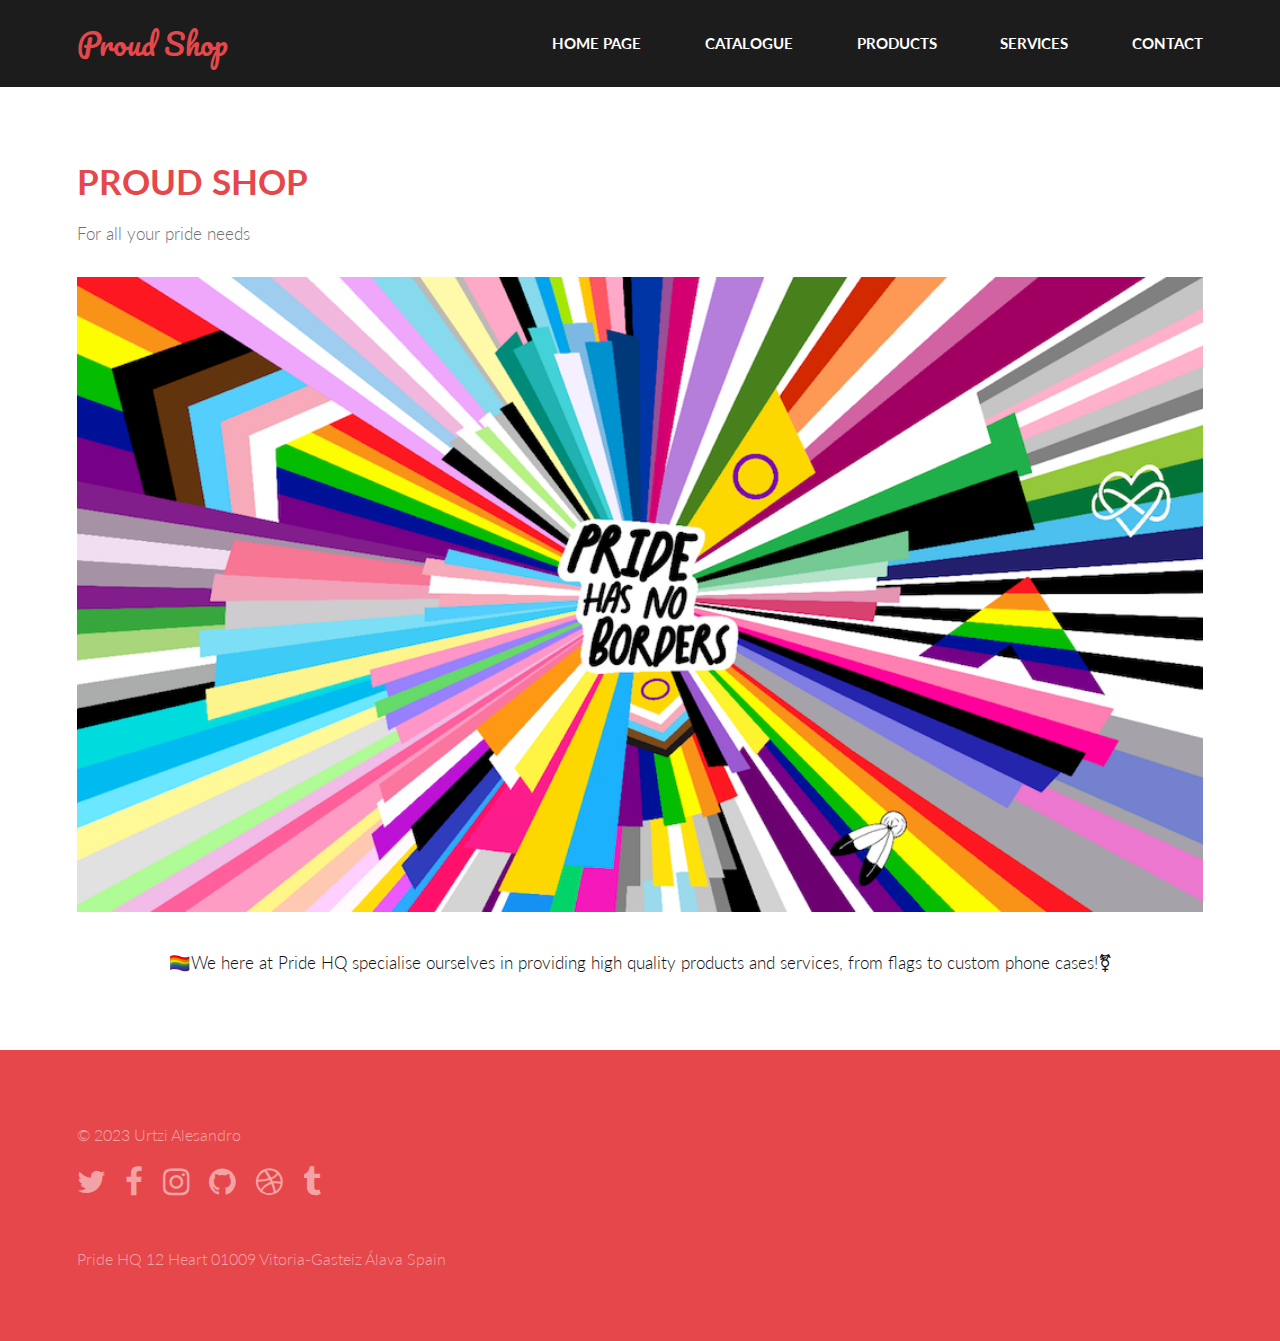
<file: index.html>
<!DOCTYPE HTML>
<!--
	Base de la plantilla creada por TEMPLATED y adapatada para la realización del
	Proyecto dirigido a la validación, formateo y transformación de documentos XML
-->
<html lang="es">
	<head>
		<title>Home - Proud Shop</title>
		<meta charset="utf-8" />
		<meta name="viewport" content="width=device-width, initial-scale=1, user-scalable=no" />
		<link rel="stylesheet" href="assets/css/main.css" />
	</head>
	<body>

		<!-- Header -->
		<header id="header">
			<div class="inner">
				<a href="#" class="logo">Proud Shop</a>
				<nav id="nav">
					<a href="#">Home Page</a>
					<a href="xml/fullCatalogue.xml">Catalogue</a>
					<a href="xml/productsWeb.xml">Products</a>
					<a href="xml/servicesWeb.xml">Services</a>
					<a href="web/contact.html">Contact</a>								
				</nav>
			</div>
		</header>
		<a href="#menu" class="navPanelToggle"><span class="fa fa-bars"></span></a>

		<!-- Main -->
		<section id="main" >
			<div class="inner">
				<header class="major special">
					<h1>Proud Shop</h1>
					<p>For all your pride needs</p>
				</header>
				<!-- imagen carácterística de la empresa o asociación -->
				<a href="#" class="image fit"><img src="images/Pride-hero-art.png" alt="" /></a>
				<!-- texto introductorio en el que se detalle lo que hace la empresa o asociación -->
				<p id="mainParagraph">&#127987;&#65039;&#8205;&#127752;We here at Pride HQ specialise ourselves in providing high quality products and services, from flags to custom phone cases!&#x26a7;</p>
			</div>
		</section>

		<!-- Footer -->
		<footer id="footer">
			<div class="inner">
				<div class="copyright">
					&copy; 2023 Urtzi Alesandro
					<ul class="icons">
						<li><a href="#" class="icon fa-twitter"><span class="label">Twitter</span></a></li>
						<li><a href="#" class="icon fa-facebook"><span class="label">Facebook</span></a></li>
						<li><a href="#" class="icon fa-instagram"><span class="label">Instagram</span></a></li>
						<li><a href="#" class="icon fa-github"><span class="label">Github</span></a></li>
						<li><a href="#" class="icon fa-dribbble"><span class="label">Dribbble</span></a></li>
						<li><a href="#" class="icon fa-tumblr"><span class="label">Tumblr</span></a></li>
					</ul>
					Pride HQ 12 Heart 01009 Vitoria-Gasteiz Álava Spain 
				</div>
			</div>
		</footer>

		<!-- Scripts -->
		<script src="assets/js/jquery.min.js"></script>
		<script src="assets/js/skel.min.js"></script>
		<script src="assets/js/util.js"></script>
		<script src="assets/js/main.js"></script>

	</body>
</html>
</file>
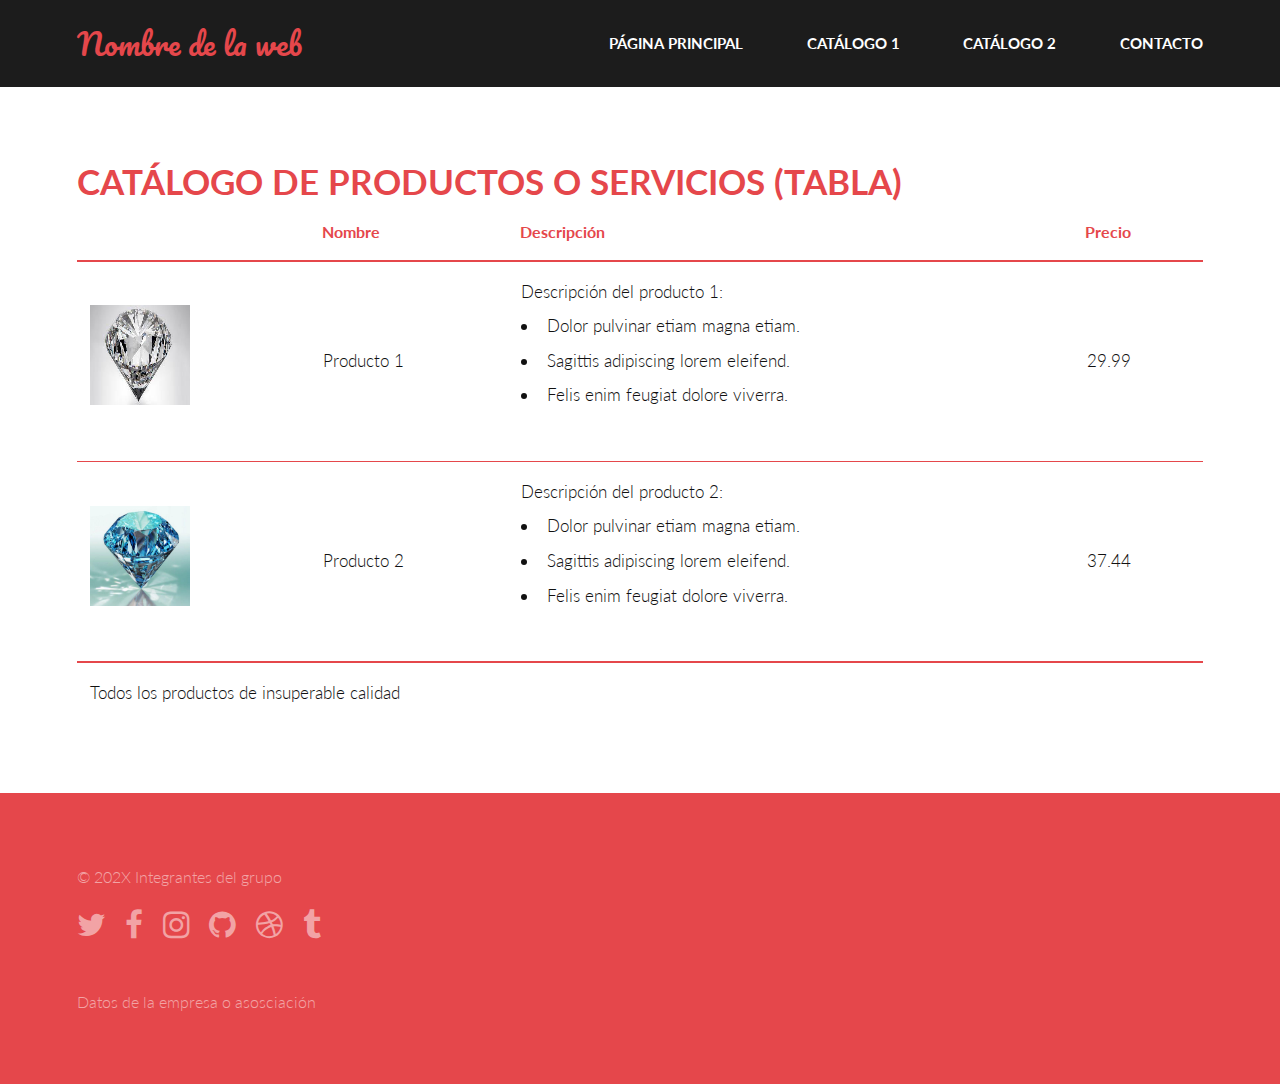
<file: web/catalogo_1.html>
<!DOCTYPE HTML>
<!--
	Base de la plantilla creada por TEMPLATED y adapatada para la realización del
	Proyecto dirigido a la validación, formateo y transformación de documentos XML
-->
<html lang="es">
	<head>
		<title>UD6: Proyecto dirigido a la validación, formateo y transformación de documentos XML</title>
		<meta charset="utf-8" />
		<meta name="viewport" content="width=device-width, initial-scale=1, user-scalable=no" />
		<link rel="stylesheet" href="../assets/css/main.css" />
	</head>
	<body>

		<!-- Header -->
		<header id="header">
			<div class="inner">
				<a href="../index.html" class="logo">Nombre de la web</a>
				<nav id="nav">
					<a href="../index.html">Página Principal</a>
					<a href="#">Catálogo 1</a>
					<a href="catalogo_2.html">Catálogo 2</a>
					<a href="contacto.html">Contacto</a>
				</nav>
			</div>
		</header>
		<a href="#menu" class="navPanelToggle"><span class="fa fa-bars"></span></a>

		<!-- Main -->
		<section id="main" >
			<div class="inner">
				<header>
					<h1>Catálogo de Productos o servicios (tabla)</h1>
				</header>
				<div class="table-wrapper">
					<table>
						<thead>
							<tr>
								<th></th>
								<th>Nombre</th>
								<th>Descripción</th>
								<th>Precio</th>
							</tr>
						</thead>
						<tbody>
							<tr>
								<td><img src="../images/diamante1.jpg" alt="producto 1" width="100" height="100"></td>
								<td>Producto 1</td>
								<td>Descripción del producto 1:
									<ul>
										<li>Dolor pulvinar etiam magna etiam.</li>
										<li>Sagittis adipiscing lorem eleifend.</li>
										<li>Felis enim feugiat dolore viverra.</li>
									</ul>
								
								</td>
								<td>29.99</td>
							</tr>
							<tr>
								<td><img src="../images/diamante2.jpg" alt="producto 2" width="100" height="100"></td>
								<td>Producto 2</td>
								<td>Descripción del producto 2:
									<ul>
										<li>Dolor pulvinar etiam magna etiam.</li>
										<li>Sagittis adipiscing lorem eleifend.</li>
										<li>Felis enim feugiat dolore viverra.</li>
									</ul>
								</td>
								<td>37.44</td>
							</tr>
						</tbody>
						<tfoot>
							<tr>
								<td colspan="4">Todos los productos de insuperable calidad</td>		
							</tr>
						</tfoot>
					</table>
				</div>
			</div>
		</section>

		<!-- Footer -->
		<footer id="footer">
			<div class="inner">
				<div class="copyright">
					&copy; 202X Integrantes del grupo
					<ul class="icons">
						<li><a href="#" class="icon fa-twitter"><span class="label">Twitter</span></a></li>
						<li><a href="#" class="icon fa-facebook"><span class="label">Facebook</span></a></li>
						<li><a href="#" class="icon fa-instagram"><span class="label">Instagram</span></a></li>
						<li><a href="#" class="icon fa-github"><span class="label">Github</span></a></li>
						<li><a href="#" class="icon fa-dribbble"><span class="label">Dribbble</span></a></li>
						<li><a href="#" class="icon fa-tumblr"><span class="label">Tumblr</span></a></li>
					</ul>
					Datos de la empresa o asosciación
				</div>
			</div>
		</footer>

		<!-- Scripts -->
		<script src="../assets/js/jquery.min.js"></script>
		<script src="../assets/js/skel.min.js"></script>
		<script src="../assets/js/util.js"></script>
		<script src="../assets/js/main.js"></script>

	</body>
</html>
</file>
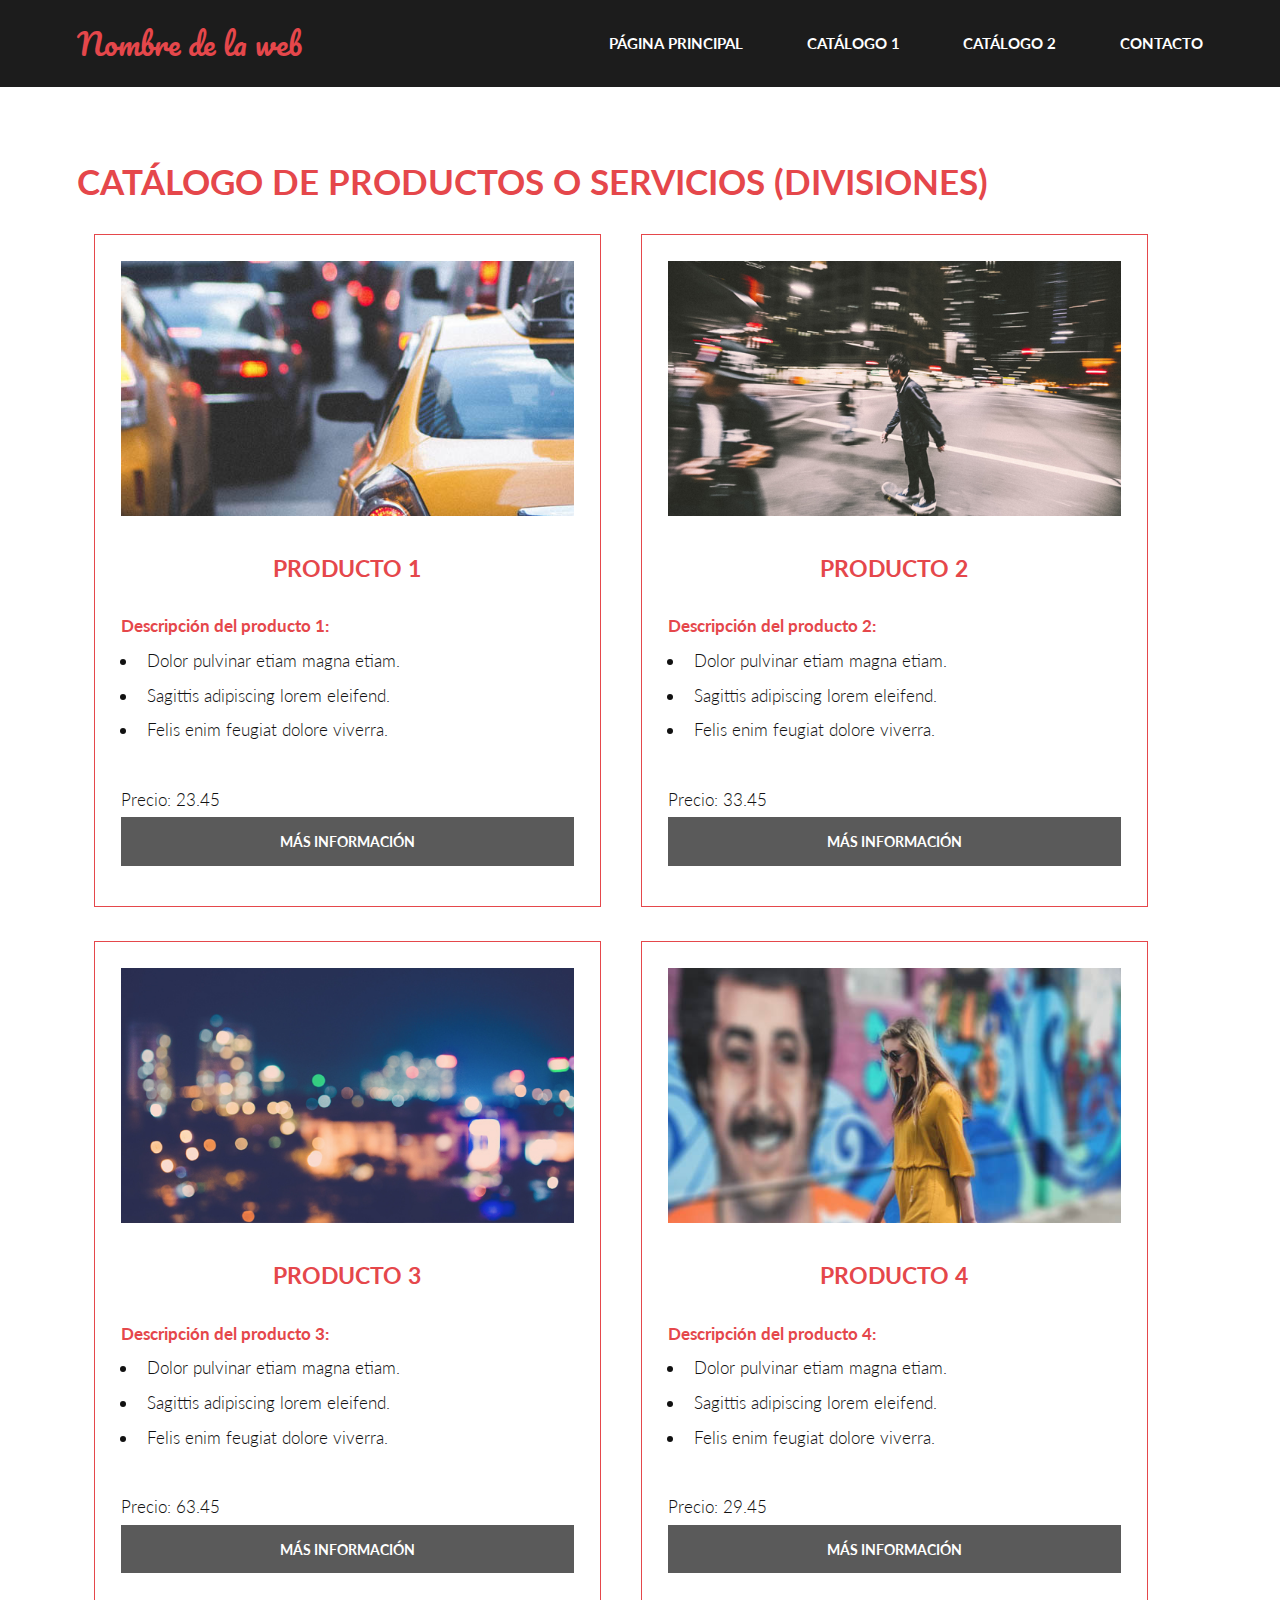
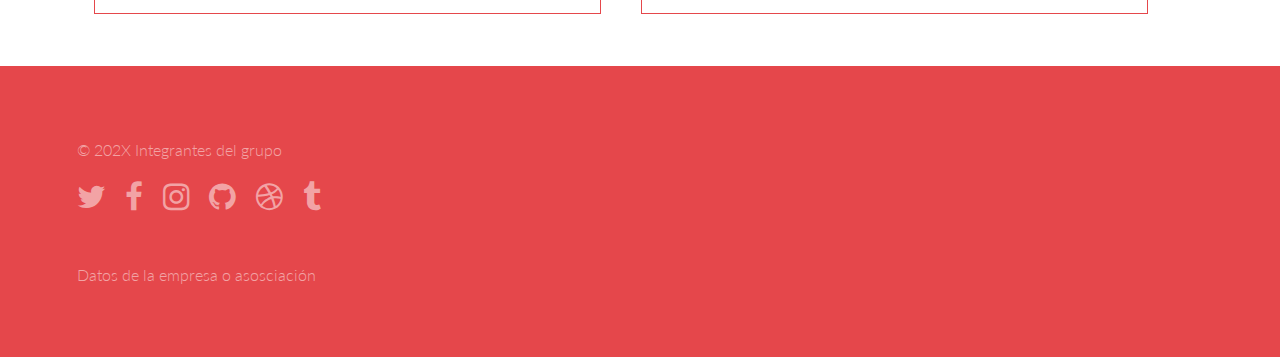
<file: web/catalogo_2.html>
<!DOCTYPE HTML>
<!--
	Base de la plantilla creada por TEMPLATED y adapatada para la realización del
	Proyecto dirigido a la validación, formateo y transformación de documentos XML
-->
<html lang="es">
	<head>
		<title>UD6: Proyecto dirigido a la validación, formateo y transformación de documentos XML</title>
		<meta charset="utf-8" />
		<meta name="viewport" content="width=device-width, initial-scale=1, user-scalable=no" />
		<link rel="stylesheet" href="../assets/css/main.css" />
	</head>
	<body>

		<!-- Header -->
		<header id="header">
			<div class="inner">
				<a href="../index.html" class="logo">Nombre de la web</a>
				<nav id="nav">
					<a href="../index.html">Página Principal</a>
					<a href="catalogo_1.html">Catálogo 1</a>
					<a href="#">Catálogo 2</a>
					<a href="contacto.html">Contacto</a>
				</nav>
			</div>
		</header>
		<a href="#menu" class="navPanelToggle"><span class="fa fa-bars"></span></a>

		<!-- Main -->
		<section id="main" >
			<div class="inner">
				<header>
					<h1>Catálogo de Productos o servicios (divisiones)</h1>
				</header>
				<div class="box">
					<a href="https://youtu.be/s6zR2T9vn2c" class="image fit"><img src="../images/pic01.jpg" alt="" /></a>				
						<h3>Producto 1</h3>
						<strong>Descripción del producto 1:</strong>
						<ul>
							<li>Dolor pulvinar etiam magna etiam.</li>
							<li>Sagittis adipiscing lorem eleifend.</li>
							<li>Felis enim feugiat dolore viverra.</li>
						</ul>
						<span>Precio: 23.45</span>
						<a href="#" class="button fit">Más información</a>
				</div>
				<div class="box">
					<a href="https://youtu.be/s6zR2T9vn2c" class="image fit"><img src="../images/pic02.jpg" alt="" /></a>				
						<h3>Producto 2</h3>
						<strong>Descripción del producto 2:</strong>
						<ul>
							<li>Dolor pulvinar etiam magna etiam.</li>
							<li>Sagittis adipiscing lorem eleifend.</li>
							<li>Felis enim feugiat dolore viverra.</li>
						</ul>
						<span>Precio: 33.45</span>
						<a href="#" class="button fit">Más información</a>
				</div>
				<div class="box">
					<a href="https://youtu.be/s6zR2T9vn2c" class="image fit"><img src="../images/pic03.jpg" alt="" /></a>				
						<h3>Producto 3</h3>
						<strong>Descripción del producto 3:</strong>
						<ul>
							<li>Dolor pulvinar etiam magna etiam.</li>
							<li>Sagittis adipiscing lorem eleifend.</li>
							<li>Felis enim feugiat dolore viverra.</li>
						</ul>
						<span>Precio: 63.45</span>
						<a href="#" class="button fit">Más información</a>
				</div>	
				<div class="box">
					<a href="https://youtu.be/s6zR2T9vn2c" class="image fit"><img src="../images/pic04.jpg" alt="" /></a>				
						<h3>Producto 4</h3>
						<strong>Descripción del producto 4:</strong>
						<ul>
							<li>Dolor pulvinar etiam magna etiam.</li>
							<li>Sagittis adipiscing lorem eleifend.</li>
							<li>Felis enim feugiat dolore viverra.</li>
						</ul>
						<span>Precio: 29.45</span>
						<a href="#" class="button fit">Más información</a>
				</div>	
			</div>
		</section>

		<!-- Footer -->
		<footer id="footer">
			<div class="inner">
				<div class="copyright">
					&copy; 202X Integrantes del grupo
					<ul class="icons">
						<li><a href="#" class="icon fa-twitter"><span class="label">Twitter</span></a></li>
						<li><a href="#" class="icon fa-facebook"><span class="label">Facebook</span></a></li>
						<li><a href="#" class="icon fa-instagram"><span class="label">Instagram</span></a></li>
						<li><a href="#" class="icon fa-github"><span class="label">Github</span></a></li>
						<li><a href="#" class="icon fa-dribbble"><span class="label">Dribbble</span></a></li>
						<li><a href="#" class="icon fa-tumblr"><span class="label">Tumblr</span></a></li>
					</ul>
					Datos de la empresa o asosciación
				</div>
			</div>
		</footer>

		<!-- Scripts -->
		<script src="../assets/js/jquery.min.js"></script>
		<script src="../assets/js/skel.min.js"></script>
		<script src="../assets/js/util.js"></script>
		<script src="../assets/js/main.js"></script>

	</body>
</html>
</file>
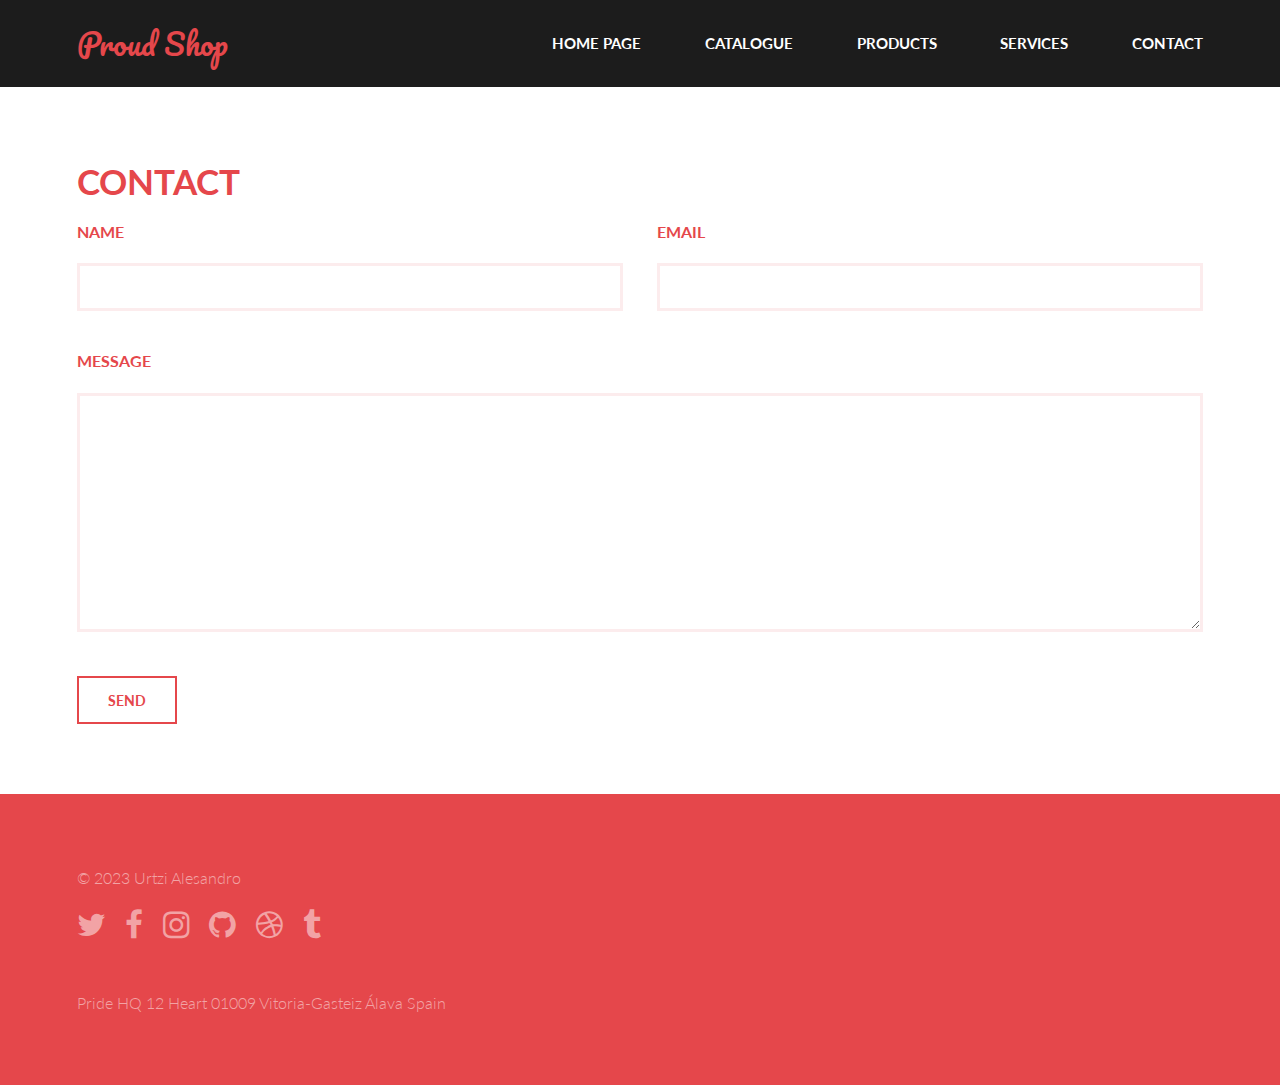
<file: web/contact.html>
<!DOCTYPE HTML>
<!--
	Base de la plantilla creada por TEMPLATED y adapatada para la realización del
	Proyecto dirigido a la validación, formateo y transformación de documentos XML
-->
<html lang="es">
	<head>
		<title>Contact - Proud Shop</title>
		<meta charset="utf-8" />
		<meta name="viewport" content="width=device-width, initial-scale=1, user-scalable=no" />
		<link rel="stylesheet" href="../assets/css/main.css" />
	</head>
	<body>

		<!-- Header -->
		<header id="header">
			<div class="inner">
				<a href="../index.html" class="logo">Proud Shop</a>
				<nav id="nav">
					<a href="../index.html">Home Page</a>
					<a href="../xml/fullCatalogue.xml">Catalogue</a>
					<a href="../xml/productsWeb.xml">Products</a>
					<a href="../xml/servicesWeb.xml">Services</a>
					<a href="#">Contact</a>
				</nav>
			</div>
		</header>
		<a href="#menu" class="navPanelToggle"><span class="fa fa-bars"></span></a>

		<!-- Main -->
		<section id="main" >
			<div class="inner">
				<header>
					<h1>Contact</h1>
				</header>
				<form method="post" action="#">
					<div class="field half first">
						<label for="name">Name</label>
						<input type="text" name="name" id="name" />
					</div>
					<div class="field half">
						<label for="email">Email</label>
						<input type="text" name="email" id="email" />
					</div>
					<div class="field">
						<label for="message">Message</label>
						<textarea name="message" id="message" rows="6"></textarea>
					</div>
					<ul class="actions">
						<li><input type="submit" value="Send" class="alt" /></li>
					</ul>
				</form>
			</div>
		</section>

		<!-- Footer -->
		<footer id="footer">
			<div class="inner">
				<div class="copyright">
					&copy; 2023 Urtzi Alesandro
					<ul class="icons">
						<li><a href="#" class="icon fa-twitter"><span class="label">Twitter</span></a></li>
						<li><a href="#" class="icon fa-facebook"><span class="label">Facebook</span></a></li>
						<li><a href="#" class="icon fa-instagram"><span class="label">Instagram</span></a></li>
						<li><a href="#" class="icon fa-github"><span class="label">Github</span></a></li>
						<li><a href="#" class="icon fa-dribbble"><span class="label">Dribbble</span></a></li>
						<li><a href="#" class="icon fa-tumblr"><span class="label">Tumblr</span></a></li>
					</ul>
					Pride HQ 12 Heart 01009 Vitoria-Gasteiz Álava Spain 
				</div>
			</div>
		</footer>

		<!-- Scripts -->
		<script src="../assets/js/jquery.min.js"></script>
		<script src="../assets/js/skel.min.js"></script>
		<script src="../assets/js/util.js"></script>
		<script src="../assets/js/main.js"></script>

	</body>
</html>
</file>
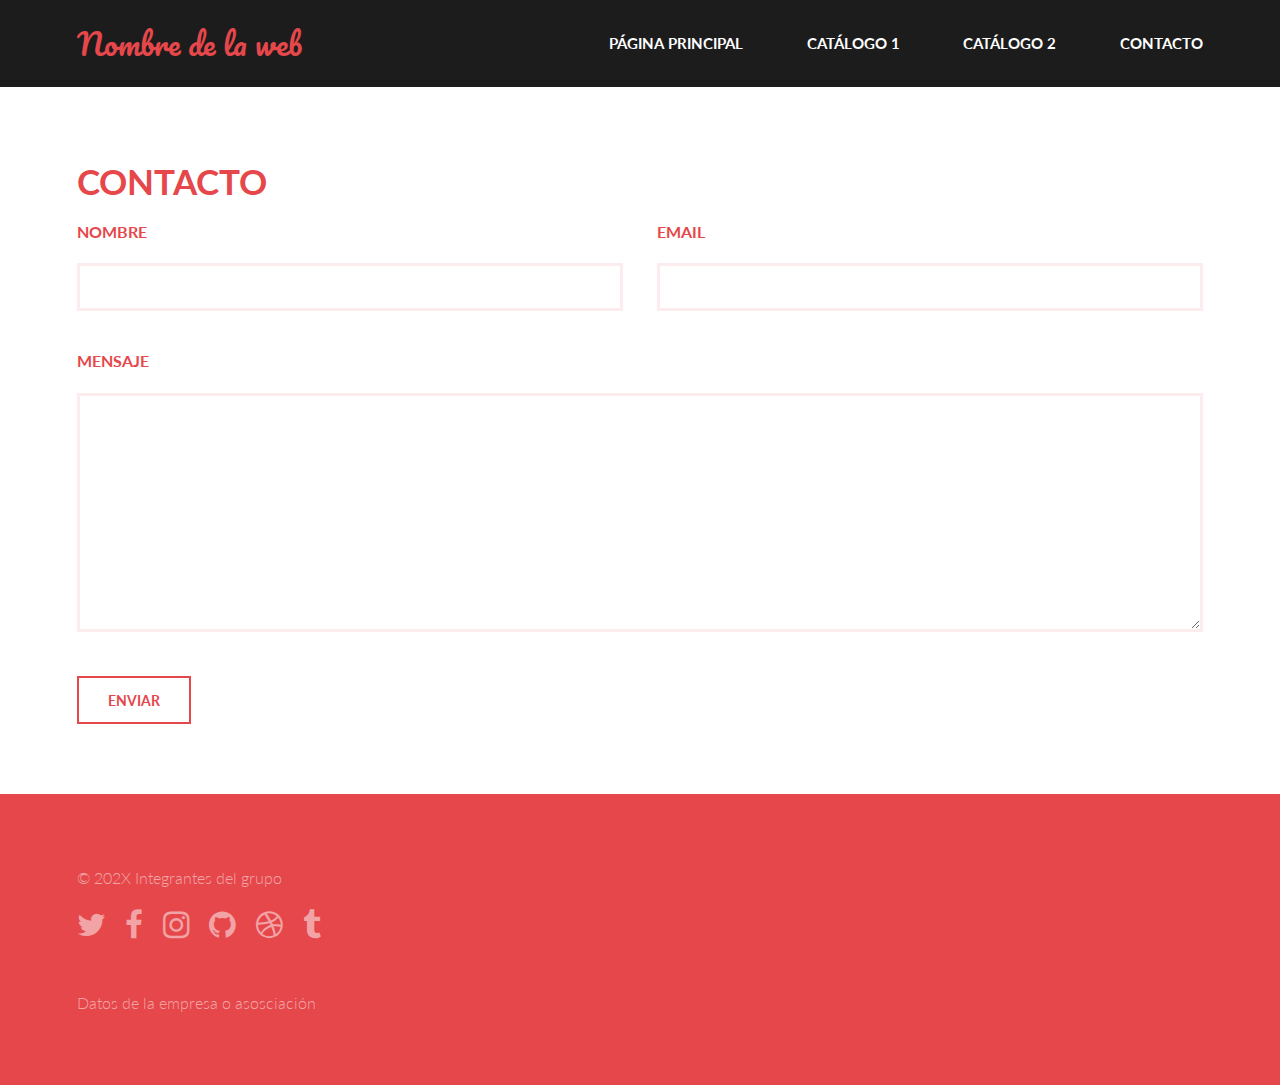
<file: web/contacto.html>
<!DOCTYPE HTML>
<!--
	Base de la plantilla creada por TEMPLATED y adapatada para la realización del
	Proyecto dirigido a la validación, formateo y transformación de documentos XML
-->
<html lang="es">
	<head>
		<title>UD6: Proyecto dirigido a la validación, formateo y transformación de documentos XML</title>
		<meta charset="utf-8" />
		<meta name="viewport" content="width=device-width, initial-scale=1, user-scalable=no" />
		<link rel="stylesheet" href="../assets/css/main.css" />
	</head>
	<body>

		<!-- Header -->
		<header id="header">
			<div class="inner">
				<a href="../index.html" class="logo">Nombre de la web</a>
				<nav id="nav">
					<a href="../index.html">Página Principal</a>
					<a href="catalogo_1.html">Catálogo 1</a>
					<a href="catalogo_2.html">Catálogo 2</a>
					<a href="#">Contacto</a>
				</nav>
			</div>
		</header>
		<a href="#menu" class="navPanelToggle"><span class="fa fa-bars"></span></a>

		<!-- Main -->
		<section id="main" >
			<div class="inner">
				<header>
					<h1>Contacto</h1>
				</header>
				<form method="post" action="#">
					<div class="field half first">
						<label for="name">Nombre</label>
						<input type="text" name="name" id="name" />
					</div>
					<div class="field half">
						<label for="email">Email</label>
						<input type="text" name="email" id="email" />
					</div>
					<div class="field">
						<label for="message">Mensaje</label>
						<textarea name="message" id="message" rows="6"></textarea>
					</div>
					<ul class="actions">
						<li><input type="submit" value="Enviar" class="alt" /></li>
					</ul>
				</form>
			</div>
		</section>

		<!-- Footer -->
		<footer id="footer">
			<div class="inner">
				<div class="copyright">
					&copy; 202X Integrantes del grupo
					<ul class="icons">
						<li><a href="#" class="icon fa-twitter"><span class="label">Twitter</span></a></li>
						<li><a href="#" class="icon fa-facebook"><span class="label">Facebook</span></a></li>
						<li><a href="#" class="icon fa-instagram"><span class="label">Instagram</span></a></li>
						<li><a href="#" class="icon fa-github"><span class="label">Github</span></a></li>
						<li><a href="#" class="icon fa-dribbble"><span class="label">Dribbble</span></a></li>
						<li><a href="#" class="icon fa-tumblr"><span class="label">Tumblr</span></a></li>
					</ul>
					Datos de la empresa o asosciación
				</div>
			</div>
		</footer>

		<!-- Scripts -->
		<script src="../assets/js/jquery.min.js"></script>
		<script src="../assets/js/skel.min.js"></script>
		<script src="../assets/js/util.js"></script>
		<script src="../assets/js/main.js"></script>

	</body>
</html>
</file>
<file: assets/css/main.css>
@import url(font-awesome.min.css);
@import url("https://fonts.googleapis.com/css?family=Lato:300,400,700|Pacifico");

/*
	Introspect by TEMPLATED
	templated.co @templatedco
	Released for free under the Creative Commons Attribution 3.0 license (templated.co/license)
*/

/* Reset */

	html, body, div, span, applet, object, iframe, h1, h2, h3, h4, h5, h6, p, blockquote, pre, a, abbr, acronym, address, big, cite, code, del, dfn, em, img, ins, kbd, q, s, samp, small, strike, strong, sub, sup, tt, var, b, u, i, center, dl, dt, dd, ol, ul, li, fieldset, form, label, legend, table, caption, tbody, tfoot, thead, tr, th, td, article, aside, canvas, details, embed, figure, figcaption, footer, header, hgroup, menu, nav, output, ruby, section, summary, time, mark, audio, video {
		margin: 0;
		padding: 0;
		border: 0;
		font-size: 100%;
		font: inherit;
		vertical-align: baseline;
	}

	article, aside, details, figcaption, figure, footer, header, hgroup, menu, nav, section {
		display: block;
	}

	body {
		line-height: 1;
	}

	ol, ul {
		list-style: none;
	}

	blockquote, q {
		quotes: none;
	}

	blockquote:before, blockquote:after, q:before, q:after {
		content: '';
		content: none;
	}

	table {
		border-collapse: collapse;
		border-spacing: 0;
	}

	body {
		-webkit-text-size-adjust: none;
	}

/* Box Model */

	*, *:before, *:after {
		-moz-box-sizing: border-box;
		-webkit-box-sizing: border-box;
		box-sizing: border-box;
	}

/* Containers */

	.container {
		margin-left: auto;
		margin-right: auto;
	}

	.container.\31 25\25 {
		width: 100%;
		max-width: 100em;
		min-width: 80em;
	}

	.container.\37 5\25 {
		width: 60em;
	}

	.container.\35 0\25 {
		width: 40em;
	}

	.container.\32 5\25 {
		width: 20em;
	}

	.container {
		width: 80em;
	}

	@media screen and (max-width: 1680px) {

		.container.\31 25\25 {
			width: 100%;
			max-width: 100em;
			min-width: 80em;
		}

		.container.\37 5\25 {
			width: 60em;
		}

		.container.\35 0\25 {
			width: 40em;
		}

		.container.\32 5\25 {
			width: 20em;
		}

		.container {
			width: 80em;
		}

	}

	@media screen and (max-width: 1280px) {

		.container.\31 25\25 {
			width: 100%;
			max-width: 81.25em;
			min-width: 65em;
		}

		.container.\37 5\25 {
			width: 48.75em;
		}

		.container.\35 0\25 {
			width: 32.5em;
		}

		.container.\32 5\25 {
			width: 16.25em;
		}

		.container {
			width: 65em;
		}

	}

	@media screen and (max-width: 980px) {

		.container.\31 25\25 {
			width: 100%;
			max-width: 112.5%;
			min-width: 90%;
		}

		.container.\37 5\25 {
			width: 67.5%;
		}

		.container.\35 0\25 {
			width: 45%;
		}

		.container.\32 5\25 {
			width: 22.5%;
		}

		.container {
			width: 90%;
		}

	}

	@media screen and (max-width: 736px) {

		.container.\31 25\25 {
			width: 100%;
			max-width: 112.5%;
			min-width: 90%;
		}

		.container.\37 5\25 {
			width: 67.5%;
		}

		.container.\35 0\25 {
			width: 45%;
		}

		.container.\32 5\25 {
			width: 22.5%;
		}

		.container {
			width: 90% !important;
		}

	}

	@media screen and (max-width: 480px) {

		.container.\31 25\25 {
			width: 100%;
			max-width: 112.5%;
			min-width: 90%;
		}

		.container.\37 5\25 {
			width: 67.5%;
		}

		.container.\35 0\25 {
			width: 45%;
		}

		.container.\32 5\25 {
			width: 22.5%;
		}

		.container {
			width: 90% !important;
		}

	}

/* Grid */

	.row {
		border-bottom: solid 1px transparent;
		-moz-box-sizing: border-box;
		-webkit-box-sizing: border-box;
		box-sizing: border-box;
	}

	.row > * {
		float: left;
		-moz-box-sizing: border-box;
		-webkit-box-sizing: border-box;
		box-sizing: border-box;
	}

	.row:after, .row:before {
		content: '';
		display: block;
		clear: both;
		height: 0;
	}

	.row.uniform > * > :first-child {
		margin-top: 0;
	}

	.row.uniform > * > :last-child {
		margin-bottom: 0;
	}

	.row.\30 \25 > * {
		padding: 0 0 0 0em;
	}

	.row.\30 \25 {
		margin: 0 0 -1px 0em;
	}

	.row.uniform.\30 \25 > * {
		padding: 0em 0 0 0em;
	}

	.row.uniform.\30 \25 {
		margin: 0em 0 -1px 0em;
	}

	.row > * {
		padding: 0 0 0 2em;
	}

	.row {
		margin: 0 0 -1px -2em;
	}

	.row.uniform > * {
		padding: 2em 0 0 2em;
	}

	.row.uniform {
		margin: -2em 0 -1px -2em;
	}

	.row.\32 00\25 > * {
		padding: 0 0 0 4em;
	}

	.row.\32 00\25 {
		margin: 0 0 -1px -4em;
	}

	.row.uniform.\32 00\25 > * {
		padding: 4em 0 0 4em;
	}

	.row.uniform.\32 00\25 {
		margin: -4em 0 -1px -4em;
	}

	.row.\31 50\25 > * {
		padding: 0 0 0 3em;
	}

	.row.\31 50\25 {
		margin: 0 0 -1px -3em;
	}

	.row.uniform.\31 50\25 > * {
		padding: 3em 0 0 3em;
	}

	.row.uniform.\31 50\25 {
		margin: -3em 0 -1px -3em;
	}

	.row.\35 0\25 > * {
		padding: 0 0 0 1em;
	}

	.row.\35 0\25 {
		margin: 0 0 -1px -1em;
	}

	.row.uniform.\35 0\25 > * {
		padding: 1em 0 0 1em;
	}

	.row.uniform.\35 0\25 {
		margin: -1em 0 -1px -1em;
	}

	.row.\32 5\25 > * {
		padding: 0 0 0 0.5em;
	}

	.row.\32 5\25 {
		margin: 0 0 -1px -0.5em;
	}

	.row.uniform.\32 5\25 > * {
		padding: 0.5em 0 0 0.5em;
	}

	.row.uniform.\32 5\25 {
		margin: -0.5em 0 -1px -0.5em;
	}

	.\31 2u, .\31 2u\24 {
		width: 100%;
		clear: none;
		margin-left: 0;
	}

	.\31 1u, .\31 1u\24 {
		width: 91.6666666667%;
		clear: none;
		margin-left: 0;
	}

	.\31 0u, .\31 0u\24 {
		width: 83.3333333333%;
		clear: none;
		margin-left: 0;
	}

	.\39 u, .\39 u\24 {
		width: 75%;
		clear: none;
		margin-left: 0;
	}

	.\38 u, .\38 u\24 {
		width: 66.6666666667%;
		clear: none;
		margin-left: 0;
	}

	.\37 u, .\37 u\24 {
		width: 58.3333333333%;
		clear: none;
		margin-left: 0;
	}

	.\36 u, .\36 u\24 {
		width: 50%;
		clear: none;
		margin-left: 0;
	}

	.\35 u, .\35 u\24 {
		width: 41.6666666667%;
		clear: none;
		margin-left: 0;
	}

	.\34 u, .\34 u\24 {
		width: 33.3333333333%;
		clear: none;
		margin-left: 0;
	}

	.\33 u, .\33 u\24 {
		width: 25%;
		clear: none;
		margin-left: 0;
	}

	.\32 u, .\32 u\24 {
		width: 16.6666666667%;
		clear: none;
		margin-left: 0;
	}

	.\31 u, .\31 u\24 {
		width: 8.3333333333%;
		clear: none;
		margin-left: 0;
	}

	.\31 2u\24 + *,
	.\31 1u\24 + *,
	.\31 0u\24 + *,
	.\39 u\24 + *,
	.\38 u\24 + *,
	.\37 u\24 + *,
	.\36 u\24 + *,
	.\35 u\24 + *,
	.\34 u\24 + *,
	.\33 u\24 + *,
	.\32 u\24 + *,
	.\31 u\24 + * {
		clear: left;
	}

	.\-11u {
		margin-left: 91.66667%;
	}

	.\-10u {
		margin-left: 83.33333%;
	}

	.\-9u {
		margin-left: 75%;
	}

	.\-8u {
		margin-left: 66.66667%;
	}

	.\-7u {
		margin-left: 58.33333%;
	}

	.\-6u {
		margin-left: 50%;
	}

	.\-5u {
		margin-left: 41.66667%;
	}

	.\-4u {
		margin-left: 33.33333%;
	}

	.\-3u {
		margin-left: 25%;
	}

	.\-2u {
		margin-left: 16.66667%;
	}

	.\-1u {
		margin-left: 8.33333%;
	}

	@media screen and (max-width: 1680px) {

		.row > * {
			padding: 0 0 0 2em;
		}

		.row {
			margin: 0 0 -1px -2em;
		}

		.row.uniform > * {
			padding: 2em 0 0 2em;
		}

		.row.uniform {
			margin: -2em 0 -1px -2em;
		}

		.row.\32 00\25 > * {
			padding: 0 0 0 4em;
		}

		.row.\32 00\25 {
			margin: 0 0 -1px -4em;
		}

		.row.uniform.\32 00\25 > * {
			padding: 4em 0 0 4em;
		}

		.row.uniform.\32 00\25 {
			margin: -4em 0 -1px -4em;
		}

		.row.\31 50\25 > * {
			padding: 0 0 0 3em;
		}

		.row.\31 50\25 {
			margin: 0 0 -1px -3em;
		}

		.row.uniform.\31 50\25 > * {
			padding: 3em 0 0 3em;
		}

		.row.uniform.\31 50\25 {
			margin: -3em 0 -1px -3em;
		}

		.row.\35 0\25 > * {
			padding: 0 0 0 1em;
		}

		.row.\35 0\25 {
			margin: 0 0 -1px -1em;
		}

		.row.uniform.\35 0\25 > * {
			padding: 1em 0 0 1em;
		}

		.row.uniform.\35 0\25 {
			margin: -1em 0 -1px -1em;
		}

		.row.\32 5\25 > * {
			padding: 0 0 0 0.5em;
		}

		.row.\32 5\25 {
			margin: 0 0 -1px -0.5em;
		}

		.row.uniform.\32 5\25 > * {
			padding: 0.5em 0 0 0.5em;
		}

		.row.uniform.\32 5\25 {
			margin: -0.5em 0 -1px -0.5em;
		}

		.\31 2u\28xlarge\29, .\31 2u\24\28xlarge\29 {
			width: 100%;
			clear: none;
			margin-left: 0;
		}

		.\31 1u\28xlarge\29, .\31 1u\24\28xlarge\29 {
			width: 91.6666666667%;
			clear: none;
			margin-left: 0;
		}

		.\31 0u\28xlarge\29, .\31 0u\24\28xlarge\29 {
			width: 83.3333333333%;
			clear: none;
			margin-left: 0;
		}

		.\39 u\28xlarge\29, .\39 u\24\28xlarge\29 {
			width: 75%;
			clear: none;
			margin-left: 0;
		}

		.\38 u\28xlarge\29, .\38 u\24\28xlarge\29 {
			width: 66.6666666667%;
			clear: none;
			margin-left: 0;
		}

		.\37 u\28xlarge\29, .\37 u\24\28xlarge\29 {
			width: 58.3333333333%;
			clear: none;
			margin-left: 0;
		}

		.\36 u\28xlarge\29, .\36 u\24\28xlarge\29 {
			width: 50%;
			clear: none;
			margin-left: 0;
		}

		.\35 u\28xlarge\29, .\35 u\24\28xlarge\29 {
			width: 41.6666666667%;
			clear: none;
			margin-left: 0;
		}

		.\34 u\28xlarge\29, .\34 u\24\28xlarge\29 {
			width: 33.3333333333%;
			clear: none;
			margin-left: 0;
		}

		.\33 u\28xlarge\29, .\33 u\24\28xlarge\29 {
			width: 25%;
			clear: none;
			margin-left: 0;
		}

		.\32 u\28xlarge\29, .\32 u\24\28xlarge\29 {
			width: 16.6666666667%;
			clear: none;
			margin-left: 0;
		}

		.\31 u\28xlarge\29, .\31 u\24\28xlarge\29 {
			width: 8.3333333333%;
			clear: none;
			margin-left: 0;
		}

		.\31 2u\24\28xlarge\29 + *,
		.\31 1u\24\28xlarge\29 + *,
		.\31 0u\24\28xlarge\29 + *,
		.\39 u\24\28xlarge\29 + *,
		.\38 u\24\28xlarge\29 + *,
		.\37 u\24\28xlarge\29 + *,
		.\36 u\24\28xlarge\29 + *,
		.\35 u\24\28xlarge\29 + *,
		.\34 u\24\28xlarge\29 + *,
		.\33 u\24\28xlarge\29 + *,
		.\32 u\24\28xlarge\29 + *,
		.\31 u\24\28xlarge\29 + * {
			clear: left;
		}

		.\-11u\28xlarge\29 {
			margin-left: 91.66667%;
		}

		.\-10u\28xlarge\29 {
			margin-left: 83.33333%;
		}

		.\-9u\28xlarge\29 {
			margin-left: 75%;
		}

		.\-8u\28xlarge\29 {
			margin-left: 66.66667%;
		}

		.\-7u\28xlarge\29 {
			margin-left: 58.33333%;
		}

		.\-6u\28xlarge\29 {
			margin-left: 50%;
		}

		.\-5u\28xlarge\29 {
			margin-left: 41.66667%;
		}

		.\-4u\28xlarge\29 {
			margin-left: 33.33333%;
		}

		.\-3u\28xlarge\29 {
			margin-left: 25%;
		}

		.\-2u\28xlarge\29 {
			margin-left: 16.66667%;
		}

		.\-1u\28xlarge\29 {
			margin-left: 8.33333%;
		}

	}

	@media screen and (max-width: 1280px) {

		.row > * {
			padding: 0 0 0 1.5em;
		}

		.row {
			margin: 0 0 -1px -1.5em;
		}

		.row.uniform > * {
			padding: 1.5em 0 0 1.5em;
		}

		.row.uniform {
			margin: -1.5em 0 -1px -1.5em;
		}

		.row.\32 00\25 > * {
			padding: 0 0 0 3em;
		}

		.row.\32 00\25 {
			margin: 0 0 -1px -3em;
		}

		.row.uniform.\32 00\25 > * {
			padding: 3em 0 0 3em;
		}

		.row.uniform.\32 00\25 {
			margin: -3em 0 -1px -3em;
		}

		.row.\31 50\25 > * {
			padding: 0 0 0 2.25em;
		}

		.row.\31 50\25 {
			margin: 0 0 -1px -2.25em;
		}

		.row.uniform.\31 50\25 > * {
			padding: 2.25em 0 0 2.25em;
		}

		.row.uniform.\31 50\25 {
			margin: -2.25em 0 -1px -2.25em;
		}

		.row.\35 0\25 > * {
			padding: 0 0 0 0.75em;
		}

		.row.\35 0\25 {
			margin: 0 0 -1px -0.75em;
		}

		.row.uniform.\35 0\25 > * {
			padding: 0.75em 0 0 0.75em;
		}

		.row.uniform.\35 0\25 {
			margin: -0.75em 0 -1px -0.75em;
		}

		.row.\32 5\25 > * {
			padding: 0 0 0 0.375em;
		}

		.row.\32 5\25 {
			margin: 0 0 -1px -0.375em;
		}

		.row.uniform.\32 5\25 > * {
			padding: 0.375em 0 0 0.375em;
		}

		.row.uniform.\32 5\25 {
			margin: -0.375em 0 -1px -0.375em;
		}

		.\31 2u\28large\29, .\31 2u\24\28large\29 {
			width: 100%;
			clear: none;
			margin-left: 0;
		}

		.\31 1u\28large\29, .\31 1u\24\28large\29 {
			width: 91.6666666667%;
			clear: none;
			margin-left: 0;
		}

		.\31 0u\28large\29, .\31 0u\24\28large\29 {
			width: 83.3333333333%;
			clear: none;
			margin-left: 0;
		}

		.\39 u\28large\29, .\39 u\24\28large\29 {
			width: 75%;
			clear: none;
			margin-left: 0;
		}

		.\38 u\28large\29, .\38 u\24\28large\29 {
			width: 66.6666666667%;
			clear: none;
			margin-left: 0;
		}

		.\37 u\28large\29, .\37 u\24\28large\29 {
			width: 58.3333333333%;
			clear: none;
			margin-left: 0;
		}

		.\36 u\28large\29, .\36 u\24\28large\29 {
			width: 50%;
			clear: none;
			margin-left: 0;
		}

		.\35 u\28large\29, .\35 u\24\28large\29 {
			width: 41.6666666667%;
			clear: none;
			margin-left: 0;
		}

		.\34 u\28large\29, .\34 u\24\28large\29 {
			width: 33.3333333333%;
			clear: none;
			margin-left: 0;
		}

		.\33 u\28large\29, .\33 u\24\28large\29 {
			width: 25%;
			clear: none;
			margin-left: 0;
		}

		.\32 u\28large\29, .\32 u\24\28large\29 {
			width: 16.6666666667%;
			clear: none;
			margin-left: 0;
		}

		.\31 u\28large\29, .\31 u\24\28large\29 {
			width: 8.3333333333%;
			clear: none;
			margin-left: 0;
		}

		.\31 2u\24\28large\29 + *,
		.\31 1u\24\28large\29 + *,
		.\31 0u\24\28large\29 + *,
		.\39 u\24\28large\29 + *,
		.\38 u\24\28large\29 + *,
		.\37 u\24\28large\29 + *,
		.\36 u\24\28large\29 + *,
		.\35 u\24\28large\29 + *,
		.\34 u\24\28large\29 + *,
		.\33 u\24\28large\29 + *,
		.\32 u\24\28large\29 + *,
		.\31 u\24\28large\29 + * {
			clear: left;
		}

		.\-11u\28large\29 {
			margin-left: 91.66667%;
		}

		.\-10u\28large\29 {
			margin-left: 83.33333%;
		}

		.\-9u\28large\29 {
			margin-left: 75%;
		}

		.\-8u\28large\29 {
			margin-left: 66.66667%;
		}

		.\-7u\28large\29 {
			margin-left: 58.33333%;
		}

		.\-6u\28large\29 {
			margin-left: 50%;
		}

		.\-5u\28large\29 {
			margin-left: 41.66667%;
		}

		.\-4u\28large\29 {
			margin-left: 33.33333%;
		}

		.\-3u\28large\29 {
			margin-left: 25%;
		}

		.\-2u\28large\29 {
			margin-left: 16.66667%;
		}

		.\-1u\28large\29 {
			margin-left: 8.33333%;
		}

	}

	@media screen and (max-width: 980px) {

		.row > * {
			padding: 0 0 0 1.5em;
		}

		.row {
			margin: 0 0 -1px -1.5em;
		}

		.row.uniform > * {
			padding: 1.5em 0 0 1.5em;
		}

		.row.uniform {
			margin: -1.5em 0 -1px -1.5em;
		}

		.row.\32 00\25 > * {
			padding: 0 0 0 3em;
		}

		.row.\32 00\25 {
			margin: 0 0 -1px -3em;
		}

		.row.uniform.\32 00\25 > * {
			padding: 3em 0 0 3em;
		}

		.row.uniform.\32 00\25 {
			margin: -3em 0 -1px -3em;
		}

		.row.\31 50\25 > * {
			padding: 0 0 0 2.25em;
		}

		.row.\31 50\25 {
			margin: 0 0 -1px -2.25em;
		}

		.row.uniform.\31 50\25 > * {
			padding: 2.25em 0 0 2.25em;
		}

		.row.uniform.\31 50\25 {
			margin: -2.25em 0 -1px -2.25em;
		}

		.row.\35 0\25 > * {
			padding: 0 0 0 0.75em;
		}

		.row.\35 0\25 {
			margin: 0 0 -1px -0.75em;
		}

		.row.uniform.\35 0\25 > * {
			padding: 0.75em 0 0 0.75em;
		}

		.row.uniform.\35 0\25 {
			margin: -0.75em 0 -1px -0.75em;
		}

		.row.\32 5\25 > * {
			padding: 0 0 0 0.375em;
		}

		.row.\32 5\25 {
			margin: 0 0 -1px -0.375em;
		}

		.row.uniform.\32 5\25 > * {
			padding: 0.375em 0 0 0.375em;
		}

		.row.uniform.\32 5\25 {
			margin: -0.375em 0 -1px -0.375em;
		}

		.\31 2u\28medium\29, .\31 2u\24\28medium\29 {
			width: 100%;
			clear: none;
			margin-left: 0;
		}

		.\31 1u\28medium\29, .\31 1u\24\28medium\29 {
			width: 91.6666666667%;
			clear: none;
			margin-left: 0;
		}

		.\31 0u\28medium\29, .\31 0u\24\28medium\29 {
			width: 83.3333333333%;
			clear: none;
			margin-left: 0;
		}

		.\39 u\28medium\29, .\39 u\24\28medium\29 {
			width: 75%;
			clear: none;
			margin-left: 0;
		}

		.\38 u\28medium\29, .\38 u\24\28medium\29 {
			width: 66.6666666667%;
			clear: none;
			margin-left: 0;
		}

		.\37 u\28medium\29, .\37 u\24\28medium\29 {
			width: 58.3333333333%;
			clear: none;
			margin-left: 0;
		}

		.\36 u\28medium\29, .\36 u\24\28medium\29 {
			width: 50%;
			clear: none;
			margin-left: 0;
		}

		.\35 u\28medium\29, .\35 u\24\28medium\29 {
			width: 41.6666666667%;
			clear: none;
			margin-left: 0;
		}

		.\34 u\28medium\29, .\34 u\24\28medium\29 {
			width: 33.3333333333%;
			clear: none;
			margin-left: 0;
		}

		.\33 u\28medium\29, .\33 u\24\28medium\29 {
			width: 25%;
			clear: none;
			margin-left: 0;
		}

		.\32 u\28medium\29, .\32 u\24\28medium\29 {
			width: 16.6666666667%;
			clear: none;
			margin-left: 0;
		}

		.\31 u\28medium\29, .\31 u\24\28medium\29 {
			width: 8.3333333333%;
			clear: none;
			margin-left: 0;
		}

		.\31 2u\24\28medium\29 + *,
		.\31 1u\24\28medium\29 + *,
		.\31 0u\24\28medium\29 + *,
		.\39 u\24\28medium\29 + *,
		.\38 u\24\28medium\29 + *,
		.\37 u\24\28medium\29 + *,
		.\36 u\24\28medium\29 + *,
		.\35 u\24\28medium\29 + *,
		.\34 u\24\28medium\29 + *,
		.\33 u\24\28medium\29 + *,
		.\32 u\24\28medium\29 + *,
		.\31 u\24\28medium\29 + * {
			clear: left;
		}

		.\-11u\28medium\29 {
			margin-left: 91.66667%;
		}

		.\-10u\28medium\29 {
			margin-left: 83.33333%;
		}

		.\-9u\28medium\29 {
			margin-left: 75%;
		}

		.\-8u\28medium\29 {
			margin-left: 66.66667%;
		}

		.\-7u\28medium\29 {
			margin-left: 58.33333%;
		}

		.\-6u\28medium\29 {
			margin-left: 50%;
		}

		.\-5u\28medium\29 {
			margin-left: 41.66667%;
		}

		.\-4u\28medium\29 {
			margin-left: 33.33333%;
		}

		.\-3u\28medium\29 {
			margin-left: 25%;
		}

		.\-2u\28medium\29 {
			margin-left: 16.66667%;
		}

		.\-1u\28medium\29 {
			margin-left: 8.33333%;
		}

	}

	@media screen and (max-width: 736px) {

		.row > * {
			padding: 0 0 0 1.25em;
		}

		.row {
			margin: 0 0 -1px -1.25em;
		}

		.row.uniform > * {
			padding: 1.25em 0 0 1.25em;
		}

		.row.uniform {
			margin: -1.25em 0 -1px -1.25em;
		}

		.row.\32 00\25 > * {
			padding: 0 0 0 2.5em;
		}

		.row.\32 00\25 {
			margin: 0 0 -1px -2.5em;
		}

		.row.uniform.\32 00\25 > * {
			padding: 2.5em 0 0 2.5em;
		}

		.row.uniform.\32 00\25 {
			margin: -2.5em 0 -1px -2.5em;
		}

		.row.\31 50\25 > * {
			padding: 0 0 0 1.875em;
		}

		.row.\31 50\25 {
			margin: 0 0 -1px -1.875em;
		}

		.row.uniform.\31 50\25 > * {
			padding: 1.875em 0 0 1.875em;
		}

		.row.uniform.\31 50\25 {
			margin: -1.875em 0 -1px -1.875em;
		}

		.row.\35 0\25 > * {
			padding: 0 0 0 0.625em;
		}

		.row.\35 0\25 {
			margin: 0 0 -1px -0.625em;
		}

		.row.uniform.\35 0\25 > * {
			padding: 0.625em 0 0 0.625em;
		}

		.row.uniform.\35 0\25 {
			margin: -0.625em 0 -1px -0.625em;
		}

		.row.\32 5\25 > * {
			padding: 0 0 0 0.3125em;
		}

		.row.\32 5\25 {
			margin: 0 0 -1px -0.3125em;
		}

		.row.uniform.\32 5\25 > * {
			padding: 0.3125em 0 0 0.3125em;
		}

		.row.uniform.\32 5\25 {
			margin: -0.3125em 0 -1px -0.3125em;
		}

		.\31 2u\28small\29, .\31 2u\24\28small\29 {
			width: 100%;
			clear: none;
			margin-left: 0;
		}

		.\31 1u\28small\29, .\31 1u\24\28small\29 {
			width: 91.6666666667%;
			clear: none;
			margin-left: 0;
		}

		.\31 0u\28small\29, .\31 0u\24\28small\29 {
			width: 83.3333333333%;
			clear: none;
			margin-left: 0;
		}

		.\39 u\28small\29, .\39 u\24\28small\29 {
			width: 75%;
			clear: none;
			margin-left: 0;
		}

		.\38 u\28small\29, .\38 u\24\28small\29 {
			width: 66.6666666667%;
			clear: none;
			margin-left: 0;
		}

		.\37 u\28small\29, .\37 u\24\28small\29 {
			width: 58.3333333333%;
			clear: none;
			margin-left: 0;
		}

		.\36 u\28small\29, .\36 u\24\28small\29 {
			width: 50%;
			clear: none;
			margin-left: 0;
		}

		.\35 u\28small\29, .\35 u\24\28small\29 {
			width: 41.6666666667%;
			clear: none;
			margin-left: 0;
		}

		.\34 u\28small\29, .\34 u\24\28small\29 {
			width: 33.3333333333%;
			clear: none;
			margin-left: 0;
		}

		.\33 u\28small\29, .\33 u\24\28small\29 {
			width: 25%;
			clear: none;
			margin-left: 0;
		}

		.\32 u\28small\29, .\32 u\24\28small\29 {
			width: 16.6666666667%;
			clear: none;
			margin-left: 0;
		}

		.\31 u\28small\29, .\31 u\24\28small\29 {
			width: 8.3333333333%;
			clear: none;
			margin-left: 0;
		}

		.\31 2u\24\28small\29 + *,
		.\31 1u\24\28small\29 + *,
		.\31 0u\24\28small\29 + *,
		.\39 u\24\28small\29 + *,
		.\38 u\24\28small\29 + *,
		.\37 u\24\28small\29 + *,
		.\36 u\24\28small\29 + *,
		.\35 u\24\28small\29 + *,
		.\34 u\24\28small\29 + *,
		.\33 u\24\28small\29 + *,
		.\32 u\24\28small\29 + *,
		.\31 u\24\28small\29 + * {
			clear: left;
		}

		.\-11u\28small\29 {
			margin-left: 91.66667%;
		}

		.\-10u\28small\29 {
			margin-left: 83.33333%;
		}

		.\-9u\28small\29 {
			margin-left: 75%;
		}

		.\-8u\28small\29 {
			margin-left: 66.66667%;
		}

		.\-7u\28small\29 {
			margin-left: 58.33333%;
		}

		.\-6u\28small\29 {
			margin-left: 50%;
		}

		.\-5u\28small\29 {
			margin-left: 41.66667%;
		}

		.\-4u\28small\29 {
			margin-left: 33.33333%;
		}

		.\-3u\28small\29 {
			margin-left: 25%;
		}

		.\-2u\28small\29 {
			margin-left: 16.66667%;
		}

		.\-1u\28small\29 {
			margin-left: 8.33333%;
		}

	}

	@media screen and (max-width: 480px) {

		.row > * {
			padding: 0 0 0 1.25em;
		}

		.row {
			margin: 0 0 -1px -1.25em;
		}

		.row.uniform > * {
			padding: 1.25em 0 0 1.25em;
		}

		.row.uniform {
			margin: -1.25em 0 -1px -1.25em;
		}

		.row.\32 00\25 > * {
			padding: 0 0 0 2.5em;
		}

		.row.\32 00\25 {
			margin: 0 0 -1px -2.5em;
		}

		.row.uniform.\32 00\25 > * {
			padding: 2.5em 0 0 2.5em;
		}

		.row.uniform.\32 00\25 {
			margin: -2.5em 0 -1px -2.5em;
		}

		.row.\31 50\25 > * {
			padding: 0 0 0 1.875em;
		}

		.row.\31 50\25 {
			margin: 0 0 -1px -1.875em;
		}

		.row.uniform.\31 50\25 > * {
			padding: 1.875em 0 0 1.875em;
		}

		.row.uniform.\31 50\25 {
			margin: -1.875em 0 -1px -1.875em;
		}

		.row.\35 0\25 > * {
			padding: 0 0 0 0.625em;
		}

		.row.\35 0\25 {
			margin: 0 0 -1px -0.625em;
		}

		.row.uniform.\35 0\25 > * {
			padding: 0.625em 0 0 0.625em;
		}

		.row.uniform.\35 0\25 {
			margin: -0.625em 0 -1px -0.625em;
		}

		.row.\32 5\25 > * {
			padding: 0 0 0 0.3125em;
		}

		.row.\32 5\25 {
			margin: 0 0 -1px -0.3125em;
		}

		.row.uniform.\32 5\25 > * {
			padding: 0.3125em 0 0 0.3125em;
		}

		.row.uniform.\32 5\25 {
			margin: -0.3125em 0 -1px -0.3125em;
		}

		.\31 2u\28xsmall\29, .\31 2u\24\28xsmall\29 {
			width: 100%;
			clear: none;
			margin-left: 0;
		}

		.\31 1u\28xsmall\29, .\31 1u\24\28xsmall\29 {
			width: 91.6666666667%;
			clear: none;
			margin-left: 0;
		}

		.\31 0u\28xsmall\29, .\31 0u\24\28xsmall\29 {
			width: 83.3333333333%;
			clear: none;
			margin-left: 0;
		}

		.\39 u\28xsmall\29, .\39 u\24\28xsmall\29 {
			width: 75%;
			clear: none;
			margin-left: 0;
		}

		.\38 u\28xsmall\29, .\38 u\24\28xsmall\29 {
			width: 66.6666666667%;
			clear: none;
			margin-left: 0;
		}

		.\37 u\28xsmall\29, .\37 u\24\28xsmall\29 {
			width: 58.3333333333%;
			clear: none;
			margin-left: 0;
		}

		.\36 u\28xsmall\29, .\36 u\24\28xsmall\29 {
			width: 50%;
			clear: none;
			margin-left: 0;
		}

		.\35 u\28xsmall\29, .\35 u\24\28xsmall\29 {
			width: 41.6666666667%;
			clear: none;
			margin-left: 0;
		}

		.\34 u\28xsmall\29, .\34 u\24\28xsmall\29 {
			width: 33.3333333333%;
			clear: none;
			margin-left: 0;
		}

		.\33 u\28xsmall\29, .\33 u\24\28xsmall\29 {
			width: 25%;
			clear: none;
			margin-left: 0;
		}

		.\32 u\28xsmall\29, .\32 u\24\28xsmall\29 {
			width: 16.6666666667%;
			clear: none;
			margin-left: 0;
		}

		.\31 u\28xsmall\29, .\31 u\24\28xsmall\29 {
			width: 8.3333333333%;
			clear: none;
			margin-left: 0;
		}

		.\31 2u\24\28xsmall\29 + *,
		.\31 1u\24\28xsmall\29 + *,
		.\31 0u\24\28xsmall\29 + *,
		.\39 u\24\28xsmall\29 + *,
		.\38 u\24\28xsmall\29 + *,
		.\37 u\24\28xsmall\29 + *,
		.\36 u\24\28xsmall\29 + *,
		.\35 u\24\28xsmall\29 + *,
		.\34 u\24\28xsmall\29 + *,
		.\33 u\24\28xsmall\29 + *,
		.\32 u\24\28xsmall\29 + *,
		.\31 u\24\28xsmall\29 + * {
			clear: left;
		}

		.\-11u\28xsmall\29 {
			margin-left: 91.66667%;
		}

		.\-10u\28xsmall\29 {
			margin-left: 83.33333%;
		}

		.\-9u\28xsmall\29 {
			margin-left: 75%;
		}

		.\-8u\28xsmall\29 {
			margin-left: 66.66667%;
		}

		.\-7u\28xsmall\29 {
			margin-left: 58.33333%;
		}

		.\-6u\28xsmall\29 {
			margin-left: 50%;
		}

		.\-5u\28xsmall\29 {
			margin-left: 41.66667%;
		}

		.\-4u\28xsmall\29 {
			margin-left: 33.33333%;
		}

		.\-3u\28xsmall\29 {
			margin-left: 25%;
		}

		.\-2u\28xsmall\29 {
			margin-left: 16.66667%;
		}

		.\-1u\28xsmall\29 {
			margin-left: 8.33333%;
		}

	}

/* Basic */

	@-ms-viewport {
		width: device-width;
	}

	body {
		-ms-overflow-style: scrollbar;
	}

	@media screen and (max-width: 480px) {

		html, body {
			min-width: 320px;
		}

	}

	body {
		background: #fff;
	}

		body.is-loading *, body.is-loading *:before, body.is-loading *:after {
			-moz-animation: none !important;
			-webkit-animation: none !important;
			-ms-animation: none !important;
			animation: none !important;
			-moz-transition: none !important;
			-webkit-transition: none !important;
			-ms-transition: none !important;
			transition: none !important;
		}

/* Type */

	body {
		background-color: #fff;
		color: #111111;
	}

	body, input, select, textarea {
		font-family: "Lato", sans-serif;
		font-size: 15pt;
		font-weight: 300;
		line-height: 2;
	}

		@media screen and (max-width: 1680px) {

			body, input, select, textarea {
				font-size: 13pt;
			}

		}

		@media screen and (max-width: 1280px) {

			body, input, select, textarea {
				font-size: 13pt;
			}

		}

		@media screen and (max-width: 980px) {

			body, input, select, textarea {
				font-size: 12pt;
			}

		}

		@media screen and (max-width: 736px) {

			body, input, select, textarea {
				font-size: 12pt;
			}

		}

		@media screen and (max-width: 480px) {

			body, input, select, textarea {
				font-size: 12pt;
			}

		}

	a {
		-moz-transition: color 0.2s ease-in-out;
		-webkit-transition: color 0.2s ease-in-out;
		-ms-transition: color 0.2s ease-in-out;
		transition: color 0.2s ease-in-out;
		text-decoration: none;
	}

		a:hover {
			text-decoration: underline;
		}

	strong, b {
		font-weight: 700;
	}

	em, i {
		font-style: italic;
	}

	p {
		margin: 0 0 2em 0;
	}

	h1, h2, h3, h4, h5, h6 {
		font-weight: 700;
		line-height: 1.5;
		margin: 0 0 1em 0;
		text-transform: uppercase;
	}

		h1 a, h2 a, h3 a, h4 a, h5 a, h6 a {
			color: inherit;
			text-decoration: none;
		}

	h1 {
		font-size: 2em;
		margin: 0 0 0.25em 0;
	}

	h2 {
		font-size: 1.75em;
	}

	h3 {
		font-size: 1.35em;
	}

	h4 {
		font-size: 1.1em;
	}

	h5 {
		font-size: 0.9em;
	}

	h6 {
		font-size: 0.7em;
	}

	@media screen and (max-width: 736px) {

		h1 {
			font-size: 1.5em;
		}

		h2 {
			font-size: 1.25em;
		}

		h3 {
			font-size: 1.1em;
		}

	}

	sub {
		font-size: 0.8em;
		position: relative;
		top: 0.5em;
	}

	sup {
		font-size: 0.8em;
		position: relative;
		top: -0.5em;
	}

	blockquote {
		border-left: solid 4px;
		font-style: italic;
		margin: 0 0 2em 0;
		padding: 0.5em 0 0.5em 2em;
	}

	code {
		border-radius: 0;
		border: solid 1px;
		font-family: "Courier New", monospace;
		font-size: 0.9em;
		margin: 0 0.25em;
		padding: 0.25em 0.65em;
	}

	pre {
		-webkit-overflow-scrolling: touch;
		font-family: "Courier New", monospace;
		font-size: 0.9em;
		margin: 0 0 2em 0;
	}

		pre code {
			display: block;
			line-height: 1.75;
			padding: 1em 1.5em;
			overflow-x: auto;
		}

	hr {
		border: 0;
		border-bottom: solid 1px;
		margin: 2em 0;
	}

		hr.major {
			margin: 3em 0;
		}

	.align-left {
		text-align: left;
	}

	.align-center {
		text-align: center;
	}

	.align-right {
		text-align: right;
	}

	input, select, textarea {
		color: #e5474b;
	}

	a {
		color: #e5474b;
	}

	strong, b {
		color: #e5474b;
	}

	h1, h2, h3, h4, h5, h6 {
		color: #e5474b;
	}

	blockquote {
		border-left-color: #e5474b;
	}

	code {
		background: none;
		border-color: #e5474b;
	}

	hr {
		border-bottom-color: #e5474b;
	}

/* Box */

	.box {
		border-radius: 0;
		border: solid 1px;
		margin:1em;
		padding: 1.5em;
		width:30%;
		display:inline-block;
	}

		.box > :last-child,
		.box > :last-child > :last-child,
		.box > :last-child > :last-child > :last-child {
			margin-bottom: 0;
		}

		.box.alt {
			border: 0;
			border-radius: 0;
			padding: 0;
		}

	.box {
		border-color: #e5474b;
	}
	.box h3{
		text-align:center;
	}
/* Button */

	input[type="submit"],
	input[type="reset"],
	input[type="button"],
	button,
	.button {
		-moz-appearance: none;
		-webkit-appearance: none;
		-ms-appearance: none;
		appearance: none;
		-moz-transition: background-color 0.2s ease-in-out, color 0.2s ease-in-out;
		-webkit-transition: background-color 0.2s ease-in-out, color 0.2s ease-in-out;
		-ms-transition: background-color 0.2s ease-in-out, color 0.2s ease-in-out;
		transition: background-color 0.2s ease-in-out, color 0.2s ease-in-out;
		border-radius: 0;
		border: 0;
		cursor: pointer;
		display: inline-block;
		font-size: .8em;
		font-weight: 700;
		height: 3.5em;
		line-height: 3.65em;
		padding: 0 2.25em;
		text-align: center;
		text-decoration: none;
		text-transform: uppercase;
		white-space: nowrap;
	}

		input[type="submit"]:hover,
		input[type="reset"]:hover,
		input[type="button"]:hover,
		button:hover,
		.button:hover {
			text-decoration: none;
		}

		input[type="submit"].icon,
		input[type="reset"].icon,
		input[type="button"].icon,
		button.icon,
		.button.icon {
			padding-left: 1.35em;
		}

			input[type="submit"].icon:before,
			input[type="reset"].icon:before,
			input[type="button"].icon:before,
			button.icon:before,
			.button.icon:before {
				margin-right: 0.5em;
			}

		input[type="submit"].fit,
		input[type="reset"].fit,
		input[type="button"].fit,
		button.fit,
		.button.fit {
			display: block;
			margin: 0 0 1em 0;
			width: 100%;
		}

		input[type="submit"].small,
		input[type="reset"].small,
		input[type="button"].small,
		button.small,
		.button.small {
			font-size: 0.8em;
		}

		input[type="submit"].big,
		input[type="reset"].big,
		input[type="button"].big,
		button.big,
		.button.big {
			font-size: 1.35em;
		}

		input[type="submit"].disabled, input[type="submit"]:disabled,
		input[type="reset"].disabled,
		input[type="reset"]:disabled,
		input[type="button"].disabled,
		input[type="button"]:disabled,
		button.disabled,
		button:disabled,
		.button.disabled,
		.button:disabled {
			-moz-pointer-events: none;
			-webkit-pointer-events: none;
			-ms-pointer-events: none;
			pointer-events: none;
			opacity: 0.25;
		}

	input[type="submit"],
	input[type="reset"],
	input[type="button"],
	button,
	.button {
		background-color: #5a5a5a;
		color: #ffffff !important;
	}

		input[type="submit"]:hover,
		input[type="reset"]:hover,
		input[type="button"]:hover,
		button:hover,
		.button:hover {
			background-color: #676767;
		}

		input[type="submit"]:active,
		input[type="reset"]:active,
		input[type="button"]:active,
		button:active,
		.button:active {
			background-color: #4d4d4d;
		}

		input[type="submit"].alt,
		input[type="reset"].alt,
		input[type="button"].alt,
		button.alt,
		.button.alt {
			background-color: transparent;
			box-shadow: inset 0 0 0 2px #e5474b;
			color: #e5474b !important;
		}

			input[type="submit"].alt:hover,
			input[type="reset"].alt:hover,
			input[type="button"].alt:hover,
			button.alt:hover,
			.button.alt:hover {
				background: #fceced;
			}

			input[type="submit"].alt:active,
			input[type="reset"].alt:active,
			input[type="button"].alt:active,
			button.alt:active,
			.button.alt:active {
				background-color: #f9dadb;
			}

			input[type="submit"].alt.icon:before,
			input[type="reset"].alt.icon:before,
			input[type="button"].alt.icon:before,
			button.alt.icon:before,
			.button.alt.icon:before {
				color: #717171;
			}

		input[type="submit"].special,
		input[type="reset"].special,
		input[type="button"].special,
		button.special,
		.button.special {
			background-color: #e5474b;
			color: #ffffff !important;
		}

			input[type="submit"].special:hover,
			input[type="reset"].special:hover,
			input[type="button"].special:hover,
			button.special:hover,
			.button.special:hover {
				background-color: #e85d61;
			}

			input[type="submit"].special:active,
			input[type="reset"].special:active,
			input[type="button"].special:active,
			button.special:active,
			.button.special:active {
				background-color: #e23135;
			}

/* Form */

	form {
		margin: 0 0 2em 0;
	}

		form .field {
			margin: 0 0 2em 0;
		}

			form .field.half {
				width: 50%;
				float: left;
				padding: 0 0 0 1em;
			}

				form .field.half.first {
					padding: 0 1em 0 0;
				}

		form > .actions {
			margin: 2.5em 0 0 0 !important;
		}
		@media screen and (max-width: 1324px) {
			
		.box{
				width:45%;
			}	
		
		
		}
		@media screen and (max-width: 936px) {

			form .field {
				margin: 0 0 1.5em 0;
			}

				form .field.half {
					padding: 0 0 0 0.75em;
				}

					form .field.half.first {
						padding: 0 0.75em 0 0;
					}

			form > .actions {
				margin: 2em 0 0 0 !important;
			}
			
			.box{
				width:90%;
			}

		}

		@media screen and (max-width: 480px) {

			form .field.half {
				width: 100%;
				float: none;
				padding: 0;
			}

				form .field.half.first {
					padding: 0;
				}
			

		}

	label {
		display: block;
		font-size: 0.9em;
		text-transform: uppercase;
		font-weight: 700;
		margin: 0 0 1em 0;
	}

	input[type="text"],
	input[type="password"],
	input[type="email"],
	select,
	textarea {
		-moz-appearance: none;
		-webkit-appearance: none;
		-ms-appearance: none;
		appearance: none;
		border-radius: 0;
		border: none;
		border: solid 3px;
		color: inherit;
		display: block;
		outline: 0;
		padding: 0 1em;
		text-decoration: none;
		width: 100%;
	}

		input[type="text"]:invalid,
		input[type="password"]:invalid,
		input[type="email"]:invalid,
		select:invalid,
		textarea:invalid {
			box-shadow: none;
		}

	.select-wrapper {
		text-decoration: none;
		display: block;
		position: relative;
	}

		.select-wrapper:before {
			-moz-osx-font-smoothing: grayscale;
			-webkit-font-smoothing: antialiased;
			font-family: FontAwesome;
			font-style: normal;
			font-weight: normal;
			text-transform: none !important;
		}

		.select-wrapper:before {
			content: '\f078';
			display: block;
			height: 2.75em;
			line-height: 2.75em;
			pointer-events: none;
			position: absolute;
			right: 0;
			text-align: center;
			top: 0;
			width: 2.75em;
		}

		.select-wrapper select::-ms-expand {
			display: none;
		}

	input[type="text"],
	input[type="password"],
	input[type="email"],
	select {
		height: 2.75em;
	}

	textarea {
		padding: 0.75em 1em;
	}

	input[type="checkbox"],
	input[type="radio"] {
		-moz-appearance: none;
		-webkit-appearance: none;
		-ms-appearance: none;
		appearance: none;
		display: block;
		float: left;
		margin-right: -2em;
		opacity: 0;
		width: 1em;
		z-index: -1;
	}

		input[type="checkbox"] + label,
		input[type="radio"] + label {
			text-decoration: none;
			cursor: pointer;
			display: inline-block;
			font-size: 1em;
			font-weight: 300;
			padding-left: 2.4em;
			padding-right: 0.75em;
			position: relative;
		}

			input[type="checkbox"] + label:before,
			input[type="radio"] + label:before {
				-moz-osx-font-smoothing: grayscale;
				-webkit-font-smoothing: antialiased;
				font-family: FontAwesome;
				font-style: normal;
				font-weight: normal;
				text-transform: none !important;
			}

			input[type="checkbox"] + label:before,
			input[type="radio"] + label:before {
				border-radius: 0;
				border: solid 1px;
				content: '';
				display: inline-block;
				height: 1.65em;
				left: 0;
				line-height: 1.58125em;
				position: absolute;
				text-align: center;
				top: 0;
				width: 1.65em;
			}

		input[type="checkbox"]:checked + label:before,
		input[type="radio"]:checked + label:before {
			content: '\f00c';
		}

	input[type="checkbox"] + label:before {
		border-radius: 0;
	}

	input[type="radio"] + label:before {
		border-radius: 100%;
	}

	::-webkit-input-placeholder {
		opacity: 1.0;
	}

	:-moz-placeholder {
		opacity: 1.0;
	}

	::-moz-placeholder {
		opacity: 1.0;
	}

	:-ms-input-placeholder {
		opacity: 1.0;
	}

	.formerize-placeholder {
		opacity: 1.0;
	}

	label {
		color: #e5474b;
	}

	input[type="text"],
	input[type="password"],
	input[type="email"],
	select,
	textarea {
		background: none;
		border-color: #fceced;
	}

		input[type="text"]:focus,
		input[type="password"]:focus,
		input[type="email"]:focus,
		select:focus,
		textarea:focus {
			border-color: #e5474b;
			box-shadow: 0 0 0 1px #e5474b;
		}

	.select-wrapper:before {
		color: #e5474b;
	}

	input[type="checkbox"] + label,
	input[type="radio"] + label {
		color: #111111;
	}

		input[type="checkbox"] + label:before,
		input[type="radio"] + label:before {
			background: none;
			border-color: #e5474b;
		}

	input[type="checkbox"]:checked + label:before,
	input[type="radio"]:checked + label:before {
		background-color: #e5474b;
		border-color: #e5474b;
		color: #ffffff;
	}

	input[type="checkbox"]:focus + label:before,
	input[type="radio"]:focus + label:before {
		border-color: #e5474b;
		box-shadow: 0 0 0 1px #e5474b;
	}

	::-webkit-input-placeholder {
		color: #717171 !important;
	}

	:-moz-placeholder {
		color: #717171 !important;
	}

	::-moz-placeholder {
		color: #717171 !important;
	}

	:-ms-input-placeholder {
		color: #717171 !important;
	}

	.formerize-placeholder {
		color: #717171 !important;
	}

/* Icon */

	.icon {
		text-decoration: none;
		border-bottom: none;
		position: relative;
	}

		.icon:before {
			-moz-osx-font-smoothing: grayscale;
			-webkit-font-smoothing: antialiased;
			font-family: FontAwesome;
			font-style: normal;
			font-weight: normal;
			text-transform: none !important;
		}

		.icon > .label {
			display: none;
		}

/* Image */

	.image {
		border-radius: 0;
		border: 0;
		display: inline-block;
		position: relative;
	}

		.image img {
			border-radius: 0;
			display: block;
		}

		.image.left, .image.right {
			max-width: 40%;
		}

			.image.left img, .image.right img {
				width: 100%;
			}

		.image.left {
			float: left;
			margin: 0 1.5em 1em 0;
			top: 0.25em;
		}

		.image.right {
			float: right;
			margin: 0 0 1em 1.5em;
			top: 0.25em;
		}

		.image.fit {
			display: block;
			margin: 0 0 2em 0;
			width: 100%;
		}

			.image.fit img {
				width: 100%;
			}

		.image.main {
			display: block;
			margin: 0 0 3em 0;
			width: 100%;
		}

			.image.main img {
				width: 100%;
			}

/* List */

	ol {
		list-style: decimal;
		margin: 0 0 2em 0;
		padding-left: 1.25em;
	}

		ol li {
			padding-left: 0.25em;
		}

	ul {
		list-style: disc;
		margin: 0 0 2em 0;
		padding-left: 1em;
	}

		ul li {
			padding-left: 0.5em;
		}

		ul.alt {
			list-style: none;
			padding-left: 0;
		}

			ul.alt li {
				border-top: solid 1px;
				padding: 0.5em 0;
			}

				ul.alt li:first-child {
					border-top: 0;
					padding-top: 0;
				}

		ul.icons {
			cursor: default;
			list-style: none;
			padding-left: 0;
		}

			ul.icons li {
				display: inline-block;
				padding: 0 1em 0 0;
			}

				ul.icons li:last-child {
					padding-right: 0;
				}

				ul.icons li .icon:before {
					font-size: 2em;
				}

		ul.actions {
			cursor: default;
			list-style: none;
			padding-left: 0;
		}

			ul.actions li {
				display: inline-block;
				padding: 0 1em 0 0;
				vertical-align: middle;
			}

				ul.actions li:last-child {
					padding-right: 0;
				}

			ul.actions.small li {
				padding: 0 0.5em 0 0;
			}

			ul.actions.vertical li {
				display: block;
				padding: 1em 0 0 0;
			}

				ul.actions.vertical li:first-child {
					padding-top: 0;
				}

				ul.actions.vertical li > * {
					margin-bottom: 0;
				}

			ul.actions.vertical.small li {
				padding: 0.5em 0 0 0;
			}

				ul.actions.vertical.small li:first-child {
					padding-top: 0;
				}

			ul.actions.fit {
				display: table;
				margin-left: -1em;
				padding: 0;
				table-layout: fixed;
				width: calc(100% + 1em);
			}

				ul.actions.fit li {
					display: table-cell;
					padding: 0 0 0 1em;
				}

					ul.actions.fit li > * {
						margin-bottom: 0;
					}

				ul.actions.fit.small {
					margin-left: -0.5em;
					width: calc(100% + 0.5em);
				}

					ul.actions.fit.small li {
						padding: 0 0 0 0.5em;
					}

	dl {
		margin: 0 0 2em 0;
	}

		dl dt {
			display: block;
			font-weight: 700;
			margin: 0 0 1em 0;
		}

		dl dd {
			margin-left: 2em;
		}

	ul.alt li {
		border-top-color: #e5474b;
	}

/* Section/Article */

	section.special, article.special {
		text-align: center;
	}

	section .inner {
		max-width: 65em;
		width: calc(100% - 6em);
		margin: 0 auto;
	}

		@media screen and (max-width: 480px) {

			section .inner {
				max-width: 90%;
				width: 90%;
			}

		}

	header p {
		position: relative;
		margin: 0 0 1.5em 0;
	}

	header h2 + p {
		font-size: 1.25em;
		margin-top: -1em;
	}

	header h3 + p {
		font-size: 1.1em;
		margin-top: -0.8em;
	}

	header h4 + p,
	header h5 + p,
	header h6 + p {
		font-size: 0.9em;
		margin-top: -0.6em;
	}

	header p {
		color: #717171;
	}

/* Table */

	.table-wrapper {
		-webkit-overflow-scrolling: touch;
		overflow-x: auto;
	}

	table {
		margin: 0 0 2em 0;
		width: 100%;
	}

		table tbody tr {
			border: solid 1px;
			border-left: 0;
			border-right: 0;
		}

		table td {
			padding: 0.75em 0.75em;
			vertical-align:middle;
		}

		table th {
			font-size: 0.9em;
			font-weight: 700;
			padding: 0 0.75em 0.75em 0.75em;
			text-align: left;
		}

		table thead {
			border-bottom: solid 2px;
		}

		table tfoot {
			border-top: solid 2px;
		}

		table.alt {
			border-collapse: separate;
		}

			table.alt tbody tr td {
				border: solid 1px;
				border-left-width: 0;
				border-top-width: 0;
			}

				table.alt tbody tr td:first-child {
					border-left-width: 1px;
				}

			table.alt tbody tr:first-child td {
				border-top-width: 1px;
			}

			table.alt thead {
				border-bottom: 0;
			}

			table.alt tfoot {
				border-top: 0;
			}

	table tbody tr {
		border-color: #e5474b;
	}

		table tbody tr:nth-child(2n + 1) {
			background-color: transparent;
		}

	table th {
		color: #e5474b;
	}

	table thead {
		border-bottom-color: #e5474b;
	}

	table tfoot {
		border-top-color: #e5474b;
	}

	table.alt tbody tr td {
		border-color: #e5474b;
	}

/* Wrapper */

	.wrapper {
		position: relative;
	}

		.wrapper > .inner {
			margin: 0 auto;
			width: 60em;
		}

		.wrapper.style1 {
			background-color: #e5474b;
			color: #f2a3a5;
		}

			.wrapper.style1 input, .wrapper.style1 select, .wrapper.style1 textarea {
				color: #ffffff;
			}

			.wrapper.style1 a {
				color: #ffffff;
			}

			.wrapper.style1 strong, .wrapper.style1 b {
				color: #ffffff;
			}

			.wrapper.style1 h1, .wrapper.style1 h2, .wrapper.style1 h3, .wrapper.style1 h4, .wrapper.style1 h5, .wrapper.style1 h6 {
				color: #fff;
			}

			.wrapper.style1 blockquote {
				border-left-color: #fff;
			}

			.wrapper.style1 code {
				background: none;
				border-color: #fff;
			}

			.wrapper.style1 hr {
				border-bottom-color: #fff;
			}

			.wrapper.style1 .box {
				border-color: #fff;
				width:30%;
			}

			.wrapper.style1 input[type="submit"],
			.wrapper.style1 input[type="reset"],
			.wrapper.style1 input[type="button"],
			.wrapper.style1 button,
			.wrapper.style1 .button {
				background-color: #5a5a5a;
				color: #ffffff !important;
			}

				.wrapper.style1 input[type="submit"]:hover,
				.wrapper.style1 input[type="reset"]:hover,
				.wrapper.style1 input[type="button"]:hover,
				.wrapper.style1 button:hover,
				.wrapper.style1 .button:hover {
					background-color: #676767;
				}

				.wrapper.style1 input[type="submit"]:active,
				.wrapper.style1 input[type="reset"]:active,
				.wrapper.style1 input[type="button"]:active,
				.wrapper.style1 button:active,
				.wrapper.style1 .button:active {
					background-color: #4d4d4d;
				}

				.wrapper.style1 input[type="submit"].alt,
				.wrapper.style1 input[type="reset"].alt,
				.wrapper.style1 input[type="button"].alt,
				.wrapper.style1 button.alt,
				.wrapper.style1 .button.alt {
					background-color: transparent;
					box-shadow: inset 0 0 0 2px #fff;
					color: #ffffff !important;
				}

					.wrapper.style1 input[type="submit"].alt:hover,
					.wrapper.style1 input[type="reset"].alt:hover,
					.wrapper.style1 input[type="button"].alt:hover,
					.wrapper.style1 button.alt:hover,
					.wrapper.style1 .button.alt:hover {
						background: rgba(255, 255, 255, 0.25);
					}

					.wrapper.style1 input[type="submit"].alt:active,
					.wrapper.style1 input[type="reset"].alt:active,
					.wrapper.style1 input[type="button"].alt:active,
					.wrapper.style1 button.alt:active,
					.wrapper.style1 .button.alt:active {
						background-color: rgba(255, 255, 255, 0.2);
					}

					.wrapper.style1 input[type="submit"].alt.icon:before,
					.wrapper.style1 input[type="reset"].alt.icon:before,
					.wrapper.style1 input[type="button"].alt.icon:before,
					.wrapper.style1 button.alt.icon:before,
					.wrapper.style1 .button.alt.icon:before {
						color: #f8d1d2;
					}

				.wrapper.style1 input[type="submit"].special,
				.wrapper.style1 input[type="reset"].special,
				.wrapper.style1 input[type="button"].special,
				.wrapper.style1 button.special,
				.wrapper.style1 .button.special {
					background-color: #ffffff;
					color: #e5474b !important;
				}

			.wrapper.style1 label {
				color: #ffffff;
			}

			.wrapper.style1 input[type="text"],
			.wrapper.style1 input[type="password"],
			.wrapper.style1 input[type="email"],
			.wrapper.style1 select,
			.wrapper.style1 textarea {
				background: none;
				border-color: rgba(255, 255, 255, 0.25);
			}

				.wrapper.style1 input[type="text"]:focus,
				.wrapper.style1 input[type="password"]:focus,
				.wrapper.style1 input[type="email"]:focus,
				.wrapper.style1 select:focus,
				.wrapper.style1 textarea:focus {
					border-color: #ffffff;
					box-shadow: 0 0 0 1px #ffffff;
				}

			.wrapper.style1 .select-wrapper:before {
				color: #fff;
			}

			.wrapper.style1 input[type="checkbox"] + label,
			.wrapper.style1 input[type="radio"] + label {
				color: #f2a3a5;
			}

				.wrapper.style1 input[type="checkbox"] + label:before,
				.wrapper.style1 input[type="radio"] + label:before {
					background: none;
					border-color: #fff;
				}

			.wrapper.style1 input[type="checkbox"]:checked + label:before,
			.wrapper.style1 input[type="radio"]:checked + label:before {
				background-color: #ffffff;
				border-color: #ffffff;
				color: #e5474b;
			}

			.wrapper.style1 input[type="checkbox"]:focus + label:before,
			.wrapper.style1 input[type="radio"]:focus + label:before {
				border-color: #ffffff;
				box-shadow: 0 0 0 1px #ffffff;
			}

			.wrapper.style1 ::-webkit-input-placeholder {
				color: #f8d1d2 !important;
			}

			.wrapper.style1 :-moz-placeholder {
				color: #f8d1d2 !important;
			}

			.wrapper.style1 ::-moz-placeholder {
				color: #f8d1d2 !important;
			}

			.wrapper.style1 :-ms-input-placeholder {
				color: #f8d1d2 !important;
			}

			.wrapper.style1 .formerize-placeholder {
				color: #f8d1d2 !important;
			}

			.wrapper.style1 ul.alt li {
				border-top-color: #fff;
			}

			.wrapper.style1 header p {
				color: #f8d1d2;
			}

			.wrapper.style1 table tbody tr {
				border-color: #fff;
			}

				.wrapper.style1 table tbody tr:nth-child(2n + 1) {
					background-color: transparent;
				}

			.wrapper.style1 table th {
				color: #ffffff;
			}

			.wrapper.style1 table thead {
				border-bottom-color: #fff;
			}

			.wrapper.style1 table tfoot {
				border-top-color: #fff;
			}

			.wrapper.style1 table.alt tbody tr td {
				border-color: #fff;
			}

		.wrapper.style2 {
			background-color: #5a5a5a;
			color: #d5d5d5;
		}

			.wrapper.style2 input, .wrapper.style2 select, .wrapper.style2 textarea {
				color: #ffffff;
			}

			.wrapper.style2 a {
				color: #e5474b;
			}

			.wrapper.style2 strong, .wrapper.style2 b {
				color: #ffffff;
			}

			.wrapper.style2 blockquote {
				border-left-color: rgba(255, 255, 255, 0.15);
			}

			.wrapper.style2 code {
				background: rgba(255, 255, 255, 0.075);
				border-color: rgba(255, 255, 255, 0.15);
			}

			.wrapper.style2 hr {
				border-bottom-color: rgba(255, 255, 255, 0.15);
			}

			.wrapper.style2 .box {
				border-color: rgba(255, 255, 255, 0.15);
			}

			.wrapper.style2 input[type="submit"],
			.wrapper.style2 input[type="reset"],
			.wrapper.style2 input[type="button"],
			.wrapper.style2 button,
			.wrapper.style2 .button {
				background-color: #ffffff;
				color: #5a5a5a !important;
			}

				.wrapper.style2 input[type="submit"].alt,
				.wrapper.style2 input[type="reset"].alt,
				.wrapper.style2 input[type="button"].alt,
				.wrapper.style2 button.alt,
				.wrapper.style2 .button.alt {
					background-color: transparent;
					box-shadow: inset 0 0 0 2px rgba(255, 255, 255, 0.15);
					color: #ffffff !important;
				}

					.wrapper.style2 input[type="submit"].alt:hover,
					.wrapper.style2 input[type="reset"].alt:hover,
					.wrapper.style2 input[type="button"].alt:hover,
					.wrapper.style2 button.alt:hover,
					.wrapper.style2 .button.alt:hover {
						background: rgba(255, 255, 255, 0.5);
					}

					.wrapper.style2 input[type="submit"].alt:active,
					.wrapper.style2 input[type="reset"].alt:active,
					.wrapper.style2 input[type="button"].alt:active,
					.wrapper.style2 button.alt:active,
					.wrapper.style2 .button.alt:active {
						background-color: rgba(255, 255, 255, 0.2);
					}

					.wrapper.style2 input[type="submit"].alt.icon:before,
					.wrapper.style2 input[type="reset"].alt.icon:before,
					.wrapper.style2 input[type="button"].alt.icon:before,
					.wrapper.style2 button.alt.icon:before,
					.wrapper.style2 .button.alt.icon:before {
						color: #bdbdbd;
					}

				.wrapper.style2 input[type="submit"].special,
				.wrapper.style2 input[type="reset"].special,
				.wrapper.style2 input[type="button"].special,
				.wrapper.style2 button.special,
				.wrapper.style2 .button.special {
					background-color: #e5474b;
					color: #ffffff !important;
				}

					.wrapper.style2 input[type="submit"].special:hover,
					.wrapper.style2 input[type="reset"].special:hover,
					.wrapper.style2 input[type="button"].special:hover,
					.wrapper.style2 button.special:hover,
					.wrapper.style2 .button.special:hover {
						background-color: #e85d61;
					}

					.wrapper.style2 input[type="submit"].special:active,
					.wrapper.style2 input[type="reset"].special:active,
					.wrapper.style2 input[type="button"].special:active,
					.wrapper.style2 button.special:active,
					.wrapper.style2 .button.special:active {
						background-color: #e23135;
					}

			.wrapper.style2 label {
				color: #ffffff;
			}

			.wrapper.style2 input[type="text"],
			.wrapper.style2 input[type="password"],
			.wrapper.style2 input[type="email"],
			.wrapper.style2 select,
			.wrapper.style2 textarea {
				background: rgba(255, 255, 255, 0.075);
				border-color: rgba(255, 255, 255, 0.5);
			}

				.wrapper.style2 input[type="text"]:focus,
				.wrapper.style2 input[type="password"]:focus,
				.wrapper.style2 input[type="email"]:focus,
				.wrapper.style2 select:focus,
				.wrapper.style2 textarea:focus {
					border-color: #e5474b;
					box-shadow: 0 0 0 1px #e5474b;
				}

			.wrapper.style2 .select-wrapper:before {
				color: rgba(255, 255, 255, 0.15);
			}

			.wrapper.style2 input[type="checkbox"] + label,
			.wrapper.style2 input[type="radio"] + label {
				color: #d5d5d5;
			}

				.wrapper.style2 input[type="checkbox"] + label:before,
				.wrapper.style2 input[type="radio"] + label:before {
					background: rgba(255, 255, 255, 0.075);
					border-color: rgba(255, 255, 255, 0.15);
				}

			.wrapper.style2 input[type="checkbox"]:checked + label:before,
			.wrapper.style2 input[type="radio"]:checked + label:before {
				background-color: #e5474b;
				border-color: #e5474b;
				color: #ffffff;
			}

			.wrapper.style2 input[type="checkbox"]:focus + label:before,
			.wrapper.style2 input[type="radio"]:focus + label:before {
				border-color: #e5474b;
				box-shadow: 0 0 0 1px #e5474b;
			}

			.wrapper.style2 ::-webkit-input-placeholder {
				color: #bdbdbd !important;
			}

			.wrapper.style2 :-moz-placeholder {
				color: #bdbdbd !important;
			}

			.wrapper.style2 ::-moz-placeholder {
				color: #bdbdbd !important;
			}

			.wrapper.style2 :-ms-input-placeholder {
				color: #bdbdbd !important;
			}

			.wrapper.style2 .formerize-placeholder {
				color: #bdbdbd !important;
			}

			.wrapper.style2 ul.alt li {
				border-top-color: rgba(255, 255, 255, 0.15);
			}

			.wrapper.style2 header p {
				color: #bdbdbd;
			}

			.wrapper.style2 table tbody tr {
				border-color: rgba(255, 255, 255, 0.15);
			}

				.wrapper.style2 table tbody tr:nth-child(2n + 1) {
					background-color: rgba(255, 255, 255, 0.075);
				}

			.wrapper.style2 table th {
				color: #ffffff;
			}

			.wrapper.style2 table thead {
				border-bottom-color: rgba(255, 255, 255, 0.15);
			}

			.wrapper.style2 table tfoot {
				border-top-color: rgba(255, 255, 255, 0.15);
			}

			.wrapper.style2 table.alt tbody tr td {
				border-color: rgba(255, 255, 255, 0.15);
			}

		@media screen and (max-width: 1280px) {

			.wrapper > .inner {
				width: 65em;
			}

		}

		@media screen and (max-width: 980px) {

			.wrapper > .inner {
				width: 100%;
			}

		}

/* Header */

	body {
		position: relative;
		padding-top: 5em;
	}

	#header {
		background: #1c1c1c;
		color: #d5d5d5;
		cursor: default;
		height: 5em;
		left: 0;
		line-height: 5em;
		position: fixed;
		text-align: right;
		top: 0;
		width: 100%;
		z-index: 10001;
	}

		#header .inner {
			max-width: 65em;
			width: calc(100% - 6em);
			margin: 0 auto;
			position: relative;
		}

			@media screen and (max-width: 480px) {

				#header .inner {
					max-width: 90%;
					width: 90%;
				}

			}

		#header .logo {
			font-family: 'Pacifico', cursive;
			display: inline-block;
			height: inherit;
			left: 0;
			line-height: inherit;
			margin: 0;
			padding: 0;
			position: absolute;
			top: 0;
			color: #e5474b;
			font-size: 1.75em;
			text-transform: none;
			font-weight: normal;
			padding: 0;
		}

			#header .logo:hover {
				color: rgba(229, 71, 75, 0.75);
			}

		#header a {
			-moz-transition: color 0.2s ease-in-out;
			-webkit-transition: color 0.2s ease-in-out;
			-ms-transition: color 0.2s ease-in-out;
			transition: color 0.2s ease-in-out;
			display: inline-block;
			padding: 0 2em;
			color: #ffffff;
			text-decoration: none;
			text-transform: uppercase;
			font-weight: 700;
			font-size: .85em;
		}

			#header a:hover {
				color: rgba(255, 255, 255, 0.75);
			}

			#header a:last-child {
				padding-right: 0em;
			}

			@media screen and (max-width: 736px) {

				#header a {
					padding: 0 0.5em;
				}

			}

	@media screen and (max-width: 480px) {

		#header {
			min-width: 320px;
		}

	}

/* Menu */

	#nav {
		display: inline-block;
	}

		@media screen and (max-width: 980px) {

			#nav {
				display: none;
			}

		}

	.navPanelToggle {
		position: fixed;
		text-decoration: none;
		height: 4em;
		right: 3em;
		top: .75em;
		width: 4em;
		display: none;
		z-index: 10002;
	}

		.navPanelToggle:before {
			-moz-osx-font-smoothing: grayscale;
			-webkit-font-smoothing: antialiased;
			font-family: FontAwesome;
			font-style: normal;
			font-weight: normal;
			text-transform: none !important;
			color: #fff;
			display: block;
			font-size: 16px;
			height: 2.25em;
			left: 0.5em;
			line-height: 2.25em;
			position: absolute;
			text-align: center;
			top: 0.5em;
			width: 3.5em;
		}

		@media screen and (max-width: 980px) {

			.navPanelToggle {
				display: block;
			}

		}

		@media screen and (max-width: 736px) {

			.navPanelToggle {
				right: 1em;
			}

		}

		.navPanelToggle *:before {
			color: #fff;
			display: block;
			font-size: 16px;
			height: 2.25em;
			left: 0.5em;
			line-height: 2.25em;
			position: absolute;
			text-align: center;
			top: 0.5em;
			width: 3.5em;
		}

	#navPanel {
		-moz-transform: translatex(20em);
		-webkit-transform: translatex(20em);
		-ms-transform: translatex(20em);
		transform: translatex(20em);
		-moz-transition: -moz-transform 0.2s ease-in-out, visibility 0.2s ease-in-out;
		-webkit-transition: -webkit-transform 0.2s ease-in-out, visibility 0.2s ease-in-out;
		-ms-transition: -ms-transform 0.2s ease-in-out, visibility 0.2s ease-in-out;
		transition: transform 0.2s ease-in-out, visibility 0.2s ease-in-out;
		-webkit-overflow-scrolling: touch;
		visibility: hidden;
		overflow-y: auto;
		position: fixed;
		right: 0;
		top: 0;
		background: #1c1c1c;
		color: #fff;
		height: 100%;
		max-width: 80%;
		width: 20em;
		padding: 1.5em;
		text-transform: uppercase;
		z-index: 10003;
		display: none;
	}

		#navPanel.visible {
			-moz-transform: translatex(0);
			-webkit-transform: translatex(0);
			-ms-transform: translatex(0);
			transform: translatex(0);
			box-shadow: 0 0 1.5em 0 rgba(0, 0, 0, 0.2);
			visibility: visible;
		}

		#navPanel a:not(.close) {
			border-top: solid 1px rgba(255, 255, 255, 0.1);
			color: #fff;
			font-weight: 700;
			display: block;
			padding: 0.75em 0;
			text-decoration: none;
		}

			#navPanel a:not(.close):first-child {
				border: none;
			}

		#navPanel .close {
			text-decoration: none;
			-moz-transition: color 0.2s ease-in-out;
			-webkit-transition: color 0.2s ease-in-out;
			-ms-transition: color 0.2s ease-in-out;
			transition: color 0.2s ease-in-out;
			-webkit-tap-highlight-color: transparent;
			border: 0;
			color: #484848;
			cursor: pointer;
			display: block;
			height: 4em;
			padding-right: 1.25em;
			position: absolute;
			right: 0;
			text-align: right;
			top: 0;
			vertical-align: middle;
			width: 5em;
		}

			#navPanel .close:before {
				-moz-osx-font-smoothing: grayscale;
				-webkit-font-smoothing: antialiased;
				font-family: FontAwesome;
				font-style: normal;
				font-weight: normal;
				text-transform: none !important;
				content: '\f00d';
				width: 3em;
				height: 3em;
				line-height: 3em;
				display: block;
				position: absolute;
				right: 0;
				top: 0;
				text-align: center;
			}

			#navPanel .close:hover {
				color: inherit;
			}

		@media screen and (max-width: 980px) {

			#navPanel {
				display: block;
			}

		}

/* Banner */

	#banner {
		background-color: #e5474b;
		color: #f2a3a5;
		padding: 13em 0 11em 0;
		background-color: #0c0c0c;
		background-image: url("../../images/banner.jpg");
		background-size: cover;
		background-repeat: no-repeat;
		background-position: left;
		text-align: left;
		position: relative;
		z-index: 9999;
	}

		#banner input, #banner select, #banner textarea {
			color: #ffffff;
		}

		#banner a {
			color: #ffffff;
		}

		#banner strong, #banner b {
			color: #ffffff;
		}

		#banner h1, #banner h2, #banner h3, #banner h4, #banner h5, #banner h6 {
			color: #fff;
		}

		#banner blockquote {
			border-left-color: #fff;
		}

		#banner code {
			background: none;
			border-color: #fff;
		}

		#banner hr {
			border-bottom-color: #fff;
		}

		#banner input[type="submit"],
		#banner input[type="reset"],
		#banner input[type="button"],
		#banner button,
		#banner .button {
			background-color: #5a5a5a;
			color: #ffffff !important;
		}

			#banner input[type="submit"]:hover,
			#banner input[type="reset"]:hover,
			#banner input[type="button"]:hover,
			#banner button:hover,
			#banner .button:hover {
				background-color: #676767;
			}

			#banner input[type="submit"]:active,
			#banner input[type="reset"]:active,
			#banner input[type="button"]:active,
			#banner button:active,
			#banner .button:active {
				background-color: #4d4d4d;
			}

			#banner input[type="submit"].alt,
			#banner input[type="reset"].alt,
			#banner input[type="button"].alt,
			#banner button.alt,
			#banner .button.alt {
				background-color: transparent;
				box-shadow: inset 0 0 0 2px #fff;
				color: #ffffff !important;
			}

				#banner input[type="submit"].alt:hover,
				#banner input[type="reset"].alt:hover,
				#banner input[type="button"].alt:hover,
				#banner button.alt:hover,
				#banner .button.alt:hover {
					background: rgba(255, 255, 255, 0.25);
				}

				#banner input[type="submit"].alt:active,
				#banner input[type="reset"].alt:active,
				#banner input[type="button"].alt:active,
				#banner button.alt:active,
				#banner .button.alt:active {
					background-color: rgba(255, 255, 255, 0.2);
				}

				#banner input[type="submit"].alt.icon:before,
				#banner input[type="reset"].alt.icon:before,
				#banner input[type="button"].alt.icon:before,
				#banner button.alt.icon:before,
				#banner .button.alt.icon:before {
					color: #f8d1d2;
				}

			#banner input[type="submit"].special,
			#banner input[type="reset"].special,
			#banner input[type="button"].special,
			#banner button.special,
			#banner .button.special {
				background-color: #ffffff;
				color: #e5474b !important;
			}

		#banner:after {
			-moz-transition: opacity 4s ease;
			-webkit-transition: opacity 4s ease;
			-ms-transition: opacity 4s ease;
			transition: opacity 4s ease;
			content: '';
			position: absolute;
			width: 100%;
			height: 100%;
			display: block;
			top: 0;
			left: 0;
			background-color: #0c0c0c;
			opacity: 0.25;
		}

		#banner .inner {
			max-width: 65em;
			width: calc(100% - 6em);
			margin: 0 auto;
			position: relative;
			z-index: 10000;
			line-height: 1.5;
		}

			@media screen and (max-width: 480px) {

				#banner .inner {
					max-width: 90%;
					width: 90%;
				}

			}

		#banner h1 {
			font-size: 2em;
			margin: 0 0 1em 0;
			padding: 0;
			letter-spacing: 3px;
			font-weight: 700;
		}

			#banner h1 span {
				font-weight: 400;
			}

		body.is-loading #banner:after {
			opacity: 1;
		}

		@media screen and (max-width: 1680px) {

			#banner {
				padding: 10em 0 8em 0;
			}

		}

		@media screen and (max-width: 1280px) {

			#banner {
				padding: 8em 0 6em 0;
			}

		}

		@media screen and (max-width: 980px) {

			#banner {
				padding: 12em 0 10em 0;
			}

				#banner br {
					display: none;
				}

		}

		@media screen and (max-width: 736px) {

			#banner {
				padding: 4em 0 2em 0;
			}

				#banner h1 {
					font-size: 1.75em;
				}

		}

		@media screen and (max-width: 480px) {

			#banner {
				padding: 5em 0 3em 0;
			}

				#banner ul {
					margin-top: 1em;
				}

		}

/* Main */

	#main {
		padding: 4em 0 2em 0;
	}

	#one {
		padding: 6em 0 4em 0;
	}

		@media screen and (max-width: 980px) {

			#one {
				padding: 4em 0 2em 0;
			}

		}

		@media screen and (max-width: 736px) {

			#one {
				padding: 2em 0 0.1em 0;
			}

		}

	#two {
		padding: 6em 0 4em 0;
		background: #f3f3f3;
		background: -moz-linear-gradient(left, #f3f3f3 0%, #f3f3f3 50%, #f7f7f7 0%, #f7f7f7 100%);
		background: -webkit-linear-gradient(left, #f3f3f3 0%, #f3f3f3 50%, #f7f7f7 0%, #f7f7f7 100%);
		background: linear-gradient(to right, #f3f3f3 0%, #f3f3f3 50%, #f7f7f7 0%, #f7f7f7 100%);
		filter: progid:DXImageTransform.Microsoft.gradient( startColorstr='#f3f3f3', endColorstr='#f7f7f7',GradientType=1 );
	}

		#two .inner {
			display: -ms-flexbox;
			display: -moz-flex;
			display: -webkit-flex;
			display: -ms-flex;
			display: flex;
			-moz-flex-direction: row;
			-webkit-flex-direction: row;
			-ms-flex-direction: row;
			flex-direction: row;
		}

			#two .inner article {
				width: 50%;
			}

				#two .inner article:first-child {
					padding-right: 6em;
				}

				#two .inner article:last-child {
					padding-left: 6em;
				}

		@media screen and (max-width: 980px) {

			#two {
				padding: 4em 0 2em 0;
				background: -moz-linear-gradient(top, #f3f3f3 0%, #f3f3f3 50%, #f7f7f7 0%, #f7f7f7 100%);
				background: -webkit-linear-gradient(top, #f3f3f3 0%, #f3f3f3 50%, #f7f7f7 0%, #f7f7f7 100%);
				background: linear-gradient(to bottom, #f3f3f3 0%, #f3f3f3 50%, #f7f7f7 0%, #f7f7f7 100%);
				filter: progid:DXImageTransform.Microsoft.gradient( startColorstr='#f3f3f3', endColorstr='#f7f7f7',GradientType=0 );
			}

				#two .inner {
					-moz-flex-direction: column;
					-webkit-flex-direction: column;
					-ms-flex-direction: column;
					flex-direction: column;
				}

					#two .inner article {
						width: 100%;
					}

						#two .inner article:first-child {
							padding-right: 0;
							padding-bottom: 2em;
						}

						#two .inner article:last-child {
							padding-left: 0;
							padding-top: 2em;
						}

		}

		@media screen and (max-width: 736px) {

			#two {
				padding: 2em 0 0.1em 0;
			}

		}

	#three {
		padding: 6em 0 4em 0;
	}

		#three .inner {
			display: -ms-flexbox;
			display: -moz-flex;
			display: -webkit-flex;
			display: -ms-flex;
			display: flex;
			-moz-flex-direction: row;
			-webkit-flex-direction: row;
			-ms-flex-direction: row;
			flex-direction: row;
			-moz-justify-content: space-between;
			-webkit-justify-content: space-between;
			-ms-justify-content: space-between;
			justify-content: space-between;
			-ms-flex-pack: justify;
		}

			#three .inner article {
				width: 26%;
				display: block;
			}

				#three .inner article p {
					color: #717171;
				}

				#three .inner article .icon {
					color: #b3b3b3;
					font-size: 3em;
				}

			@media screen and (max-width: 980px) {

				#three .inner {
					-moz-flex-direction: column;
					-webkit-flex-direction: column;
					-ms-flex-direction: column;
					flex-direction: column;
				}

					#three .inner article {
						width: 100%;
						margin: 0 auto;
					}

			}

		@media screen and (max-width: 980px) {

			#three {
				padding: 4em 0 2em 0;
			}

		}

		@media screen and (max-width: 736px) {

			#three {
				padding: 2em 0 0.1em 0;
			}

		}

/* Footer */

	#footer {
		background-color: #e5474b;
		color: #f2a3a5;
		padding: 4em 0 2em 0;
		background: #e5474b;
	}

		#footer input, #footer select, #footer textarea {
			color: #ffffff;
		}

		#footer a {
			color: #ffffff;
		}

		#footer strong, #footer b {
			color: #ffffff;
		}

		#footer h1, #footer h2, #footer h3, #footer h4, #footer h5, #footer h6 {
			color: #fff;
		}

		#footer blockquote {
			border-left-color: #fff;
		}

		#footer code {
			background: none;
			border-color: #fff;
		}

		#footer hr {
			border-bottom-color: #fff;
		}

		#footer input[type="submit"],
		#footer input[type="reset"],
		#footer input[type="button"],
		#footer button,
		#footer .button {
			background-color: #5a5a5a;
			color: #ffffff !important;
		}

			#footer input[type="submit"]:hover,
			#footer input[type="reset"]:hover,
			#footer input[type="button"]:hover,
			#footer button:hover,
			#footer .button:hover {
				background-color: #676767;
			}

			#footer input[type="submit"]:active,
			#footer input[type="reset"]:active,
			#footer input[type="button"]:active,
			#footer button:active,
			#footer .button:active {
				background-color: #4d4d4d;
			}

			#footer input[type="submit"].alt,
			#footer input[type="reset"].alt,
			#footer input[type="button"].alt,
			#footer button.alt,
			#footer .button.alt {
				background-color: transparent;
				box-shadow: inset 0 0 0 2px #fff;
				color: #ffffff !important;
			}

				#footer input[type="submit"].alt:hover,
				#footer input[type="reset"].alt:hover,
				#footer input[type="button"].alt:hover,
				#footer button.alt:hover,
				#footer .button.alt:hover {
					background: rgba(255, 255, 255, 0.25);
				}

				#footer input[type="submit"].alt:active,
				#footer input[type="reset"].alt:active,
				#footer input[type="button"].alt:active,
				#footer button.alt:active,
				#footer .button.alt:active {
					background-color: rgba(255, 255, 255, 0.2);
				}

				#footer input[type="submit"].alt.icon:before,
				#footer input[type="reset"].alt.icon:before,
				#footer input[type="button"].alt.icon:before,
				#footer button.alt.icon:before,
				#footer .button.alt.icon:before {
					color: #f8d1d2;
				}

			#footer input[type="submit"].special,
			#footer input[type="reset"].special,
			#footer input[type="button"].special,
			#footer button.special,
			#footer .button.special {
				background-color: #ffffff;
				color: #e5474b !important;
			}

		#footer label {
			color: #ffffff;
		}

		#footer input[type="text"],
		#footer input[type="password"],
		#footer input[type="email"],
		#footer select,
		#footer textarea {
			background: none;
			border-color: rgba(255, 255, 255, 0.25);
		}

			#footer input[type="text"]:focus,
			#footer input[type="password"]:focus,
			#footer input[type="email"]:focus,
			#footer select:focus,
			#footer textarea:focus {
				border-color: #ffffff;
				box-shadow: 0 0 0 1px #ffffff;
			}

		#footer .select-wrapper:before {
			color: #fff;
		}

		#footer input[type="checkbox"] + label,
		#footer input[type="radio"] + label {
			color: #f2a3a5;
		}

			#footer input[type="checkbox"] + label:before,
			#footer input[type="radio"] + label:before {
				background: none;
				border-color: #fff;
			}

		#footer input[type="checkbox"]:checked + label:before,
		#footer input[type="radio"]:checked + label:before {
			background-color: #ffffff;
			border-color: #ffffff;
			color: #e5474b;
		}

		#footer input[type="checkbox"]:focus + label:before,
		#footer input[type="radio"]:focus + label:before {
			border-color: #ffffff;
			box-shadow: 0 0 0 1px #ffffff;
		}

		#footer ::-webkit-input-placeholder {
			color: #f8d1d2 !important;
		}

		#footer :-moz-placeholder {
			color: #f8d1d2 !important;
		}

		#footer ::-moz-placeholder {
			color: #f8d1d2 !important;
		}

		#footer :-ms-input-placeholder {
			color: #f8d1d2 !important;
		}

		#footer .formerize-placeholder {
			color: #f8d1d2 !important;
		}

		#footer .inner {
			max-width: 65em;
			width: calc(100% - 6em);
			margin: 0 auto;
		}

			@media screen and (max-width: 480px) {

				#footer .inner {
					max-width: 90%;
					width: 90%;
				}

			}

		#footer .copyright {
			font-size: 0.9em;
			margin: 0 0 2em 0;
			padding: 0;
		}

			#footer .copyright a {
				color: #f2a3a5;
			}

		@media screen and (max-width: 980px) {

			#footer {
				padding: 4em 0 2em 0;
			}

		}

		@media screen and (max-width: 736px) {

			#footer {
				padding: 2em 0 0.1em 0;
			}

		}

		.highlightName {
			color:#e23135;
		}

		.highlightName:hover {
			color:#e23135;
			font-weight: bold;
		}

		#mainParagraph {
			text-align: center;
		}
</file>
